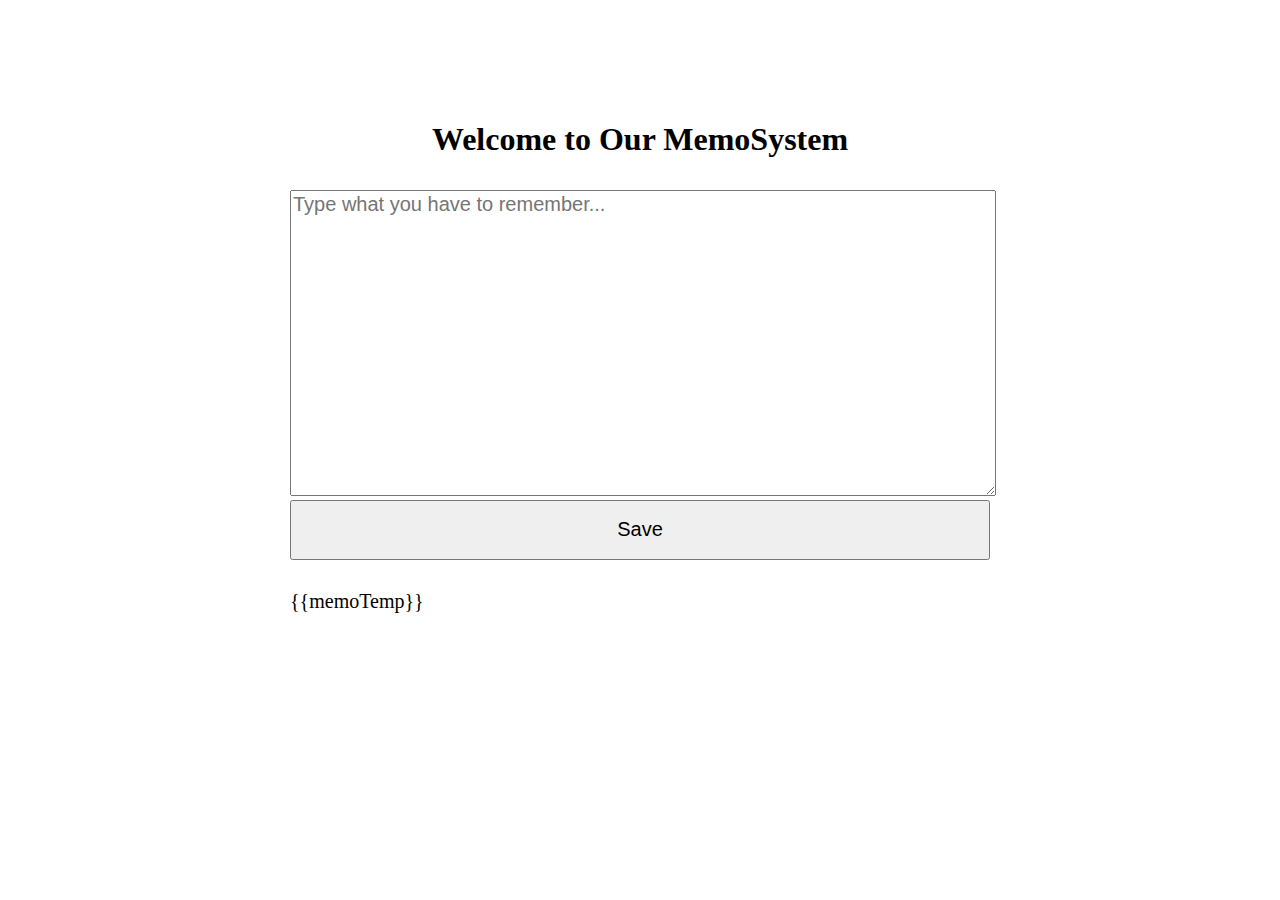
<file: MemoMemo/flask/templates/index.html>
<!DOCTYPE html>
<html>
	<head>
		<title>N0Named MemoSystem</title>
		<style>
			body, html {
				width: 100%; height: 100%;
				margin: 0; padding: 0;
			}
			.container {
				position: absolute; top: 50%; left: 50%;
				transform: translate(-50%, -50%);
				text-align: center;
				width: 700px; height: 700px;
				
			}

			textarea {
				width: 100%; height: 300px;
				font-family: Sans-serif;
				font-size: 20px;
				margin-top: 10px;
			}

			.submit {
				font-family: Sans-serif;
				font-size: 20px; 
				width: 100%; height: 60px;
				text-align: center;
			}

			.memo {
				margin-top: 30px;
				width: 100%;
				font-size: 20px;
				text-align: left;
			}

		</style>
	</head>
	<body>
		<div class="container">
			<h1>Welcome to Our MemoSystem</h1>
			<form method="GET" action="/page">
				<textarea name="memo" placeholder="Type what you have to remember..."></textarea>
				<input class="submit" type="submit" value="Save">
			</form>
			<div class="memo">
				{{memoTemp}}
			</div>
		</div>
	</body>
</html>
</file>
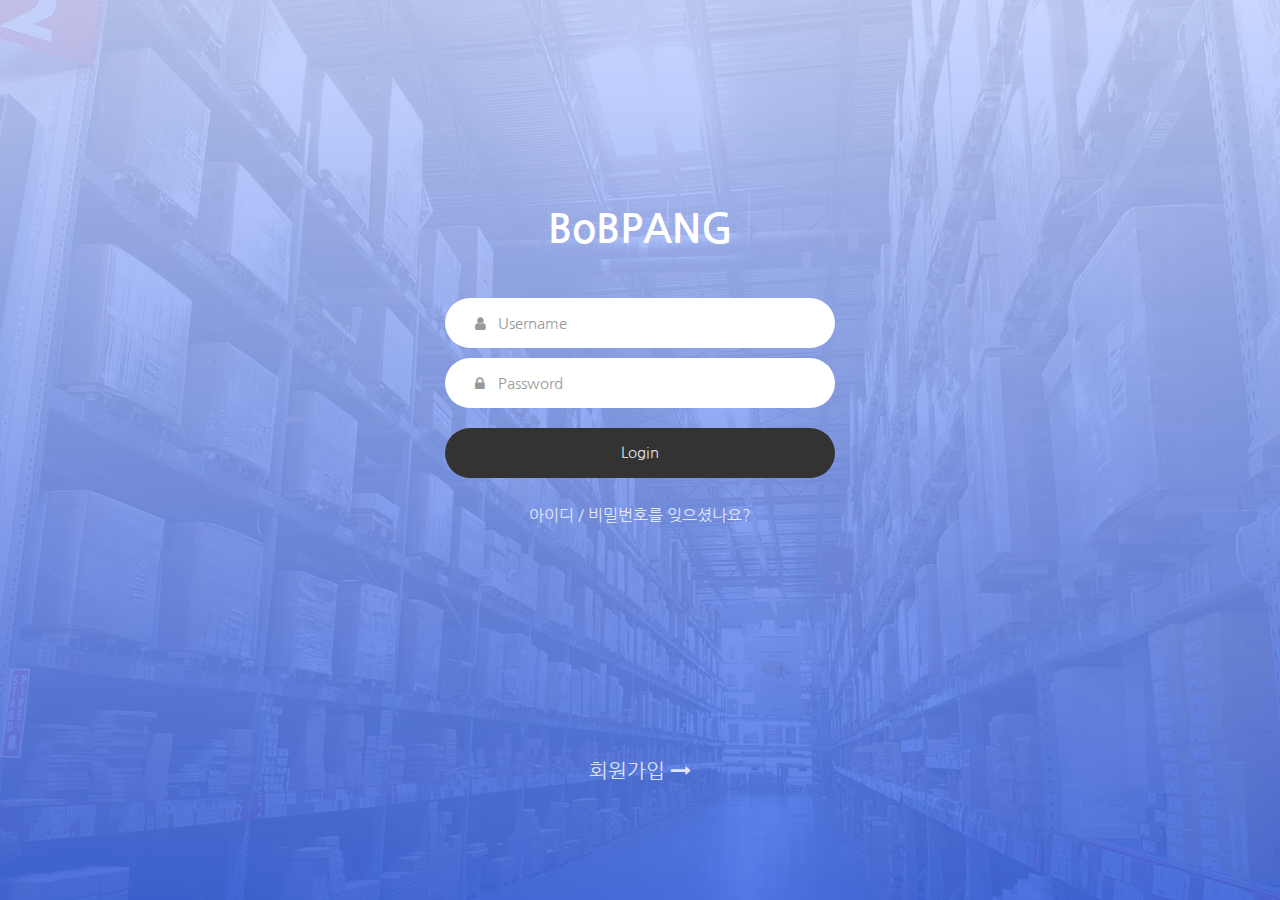
<file: BoBPANG_Shop/html/login.html>
<!DOCTYPE html>
<html lang="en">
<head>
	<title>Login</title>
	<meta charset="UTF-8">
	<meta name="viewport" content="width=device-width, initial-scale=1">
<!--===============================================================================================-->	
	<link rel="icon" type="image/png" href="images/icons/favicon.ico"/>
<!--===============================================================================================-->
	<link rel="stylesheet" type="text/css" href="vendor/bootstrap/css/bootstrap.min.css">
<!--===============================================================================================-->
	<link rel="stylesheet" type="text/css" href="fonts/font-awesome-4.7.0/css/font-awesome.min.css">
<!--===============================================================================================-->
	<link rel="stylesheet" type="text/css" href="fonts/Linearicons-Free-v1.0.0/icon-font.min.css">
<!--===============================================================================================-->
	<link rel="stylesheet" type="text/css" href="vendor/animate/animate.css">
<!--===============================================================================================-->	
	<link rel="stylesheet" type="text/css" href="vendor/css-hamburgers/hamburgers.min.css">
<!--===============================================================================================-->
	<link rel="stylesheet" type="text/css" href="vendor/select2/select2.min.css">
<!--===============================================================================================-->
	<link rel="stylesheet" type="text/css" href="css/util.css">
	<link rel="stylesheet" type="text/css" href="css/main.css">
<!--===============================================================================================-->
	<link href="https://fonts.googleapis.com/css2?family=Nanum+Gothic&display=swap" rel="stylesheet">
	<style>
		#bodybody {
            font-family: 'Nanum Gothic', sans-serif !important;
        }
		#txtt {
			color: white;
			opacity: 0.8;
			margin-bottom: 50px!important;
		}
		#goRegister {
			font-size: 20px;
			color: white;
			opacity: 0.8;
		}
		#titleT {
			font-size: 40px;
			font-weight: bolder;
		}
	</style>
</head>
<body id="bodybody">
	<div class="limiter">
		<div class="container-login100" style="background-image: url('images/img-01.jpg');">
			<div class="wrap-login100 p-t-190 p-b-30">
				<form class="login100-form validate-form" method="POST" action="./login.php">
					<span class="login100-form-title p-t-20 p-b-45" id="titleT">
						BoBPANG
					</span>

					<div class="wrap-input100 validate-input m-b-10" data-validate = "Username is required">
						<input class="input100" type="text" name="username" placeholder="Username">
						<span class="focus-input100"></span>
						<span class="symbol-input100">
							<i class="fa fa-user"></i>
						</span>
					</div>

					<div class="wrap-input100 validate-input m-b-10" data-validate = "Password is required">
						<input class="input100" type="password" name="password" placeholder="Password">
						<span class="focus-input100"></span>
						<span class="symbol-input100">
							<i class="fa fa-lock"></i>
						</span>
					</div>

					<div class="container-login100-form-btn p-t-10">
						<button class="login100-form-btn">
							Login
						</button>
					</div>

					<div class="text-center w-full p-t-25 p-b-230">
						<a href="#" class="txt1" id="txtt">
							아이디 / 비밀번호를 잊으셨나요?
						</a>
					</div>

					<div class="text-center w-full">
						<a class="txt1" id="goRegister" href="./register.html">
							회원가입
							<i class="fa fa-long-arrow-right"></i>						
						</a>
					</div>
				</form>
			</div>
		</div>
	</div>
	
	

	
<!--===============================================================================================-->	
	<script src="vendor/jquery/jquery-3.2.1.min.js"></script>
<!--===============================================================================================-->
	<script src="vendor/bootstrap/js/popper.js"></script>
	<script src="vendor/bootstrap/js/bootstrap.min.js"></script>
<!--===============================================================================================-->
	<script src="vendor/select2/select2.min.js"></script>
<!--===============================================================================================-->
	<script src="js/main.js"></script>

</body>
</html>
</file>
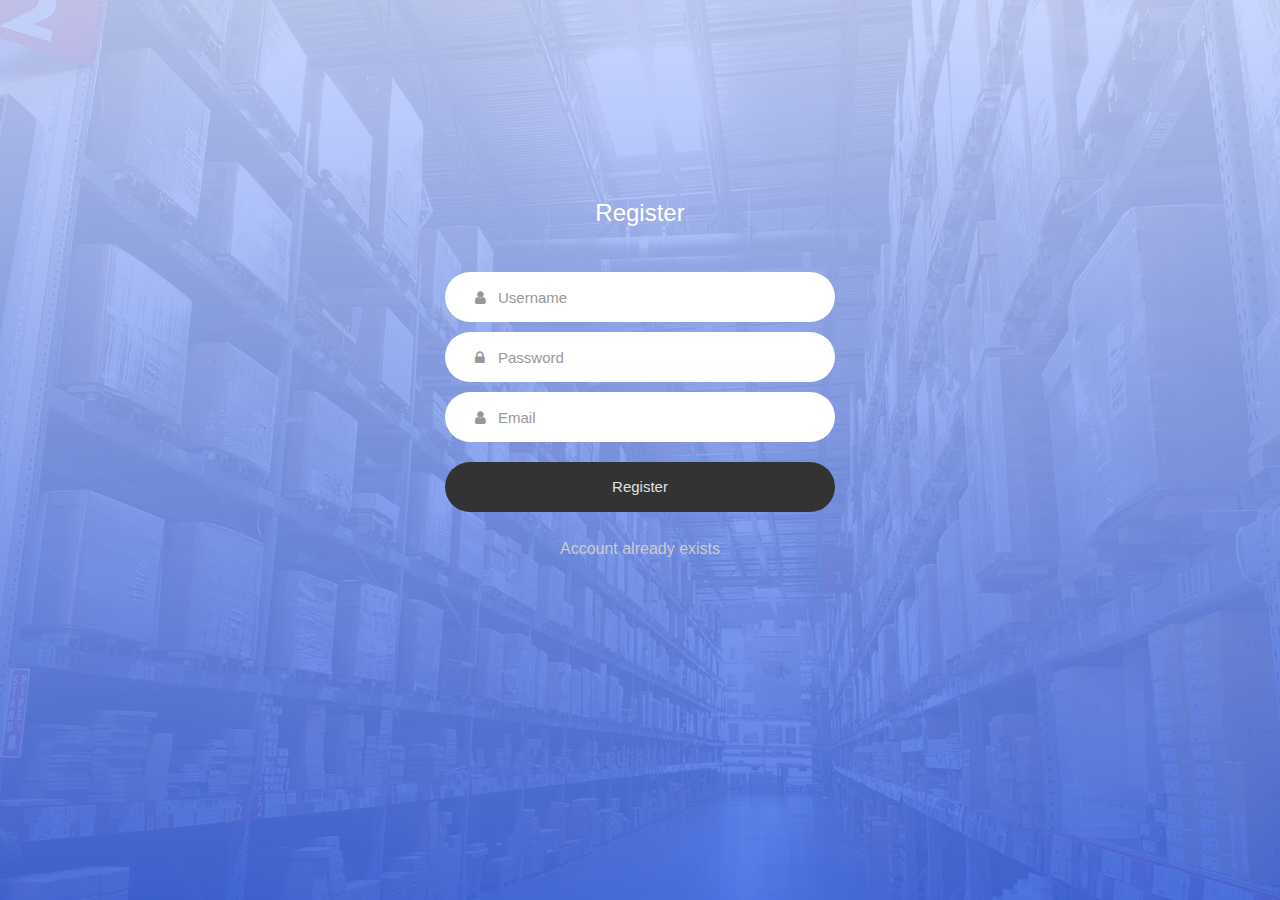
<file: BoBPANG_Shop/html/register.html>
<!DOCTYPE html>
<html lang="en">
<head>
	<title>Login V12</title>
	<meta charset="UTF-8">
	<meta name="viewport" content="width=device-width, initial-scale=1">
<!--===============================================================================================-->	
	<link rel="icon" type="image/png" href="images/icons/favicon.ico"/>
<!--===============================================================================================-->
	<link rel="stylesheet" type="text/css" href="vendor/bootstrap/css/bootstrap.min.css">
<!--===============================================================================================-->
	<link rel="stylesheet" type="text/css" href="fonts/font-awesome-4.7.0/css/font-awesome.min.css">
<!--===============================================================================================-->
	<link rel="stylesheet" type="text/css" href="fonts/Linearicons-Free-v1.0.0/icon-font.min.css">
<!--===============================================================================================-->
	<link rel="stylesheet" type="text/css" href="vendor/animate/animate.css">
<!--===============================================================================================-->	
	<link rel="stylesheet" type="text/css" href="vendor/css-hamburgers/hamburgers.min.css">
<!--===============================================================================================-->
	<link rel="stylesheet" type="text/css" href="vendor/select2/select2.min.css">
<!--===============================================================================================-->
	<link rel="stylesheet" type="text/css" href="css/util.css">
	<link rel="stylesheet" type="text/css" href="css/main.css">
<!--===============================================================================================-->
</head>
<body>
	
	<div class="limiter">
		<div class="container-login100" style="background-image: url('images/img-01.jpg');">
			<div class="wrap-login100 p-t-190 p-b-30">
				<form class="login100-form validate-form" action="./register.php" method="POST" >

					<span class="login100-form-title p-t-20 p-b-45">
						Register
					</span>

					<div class="wrap-input100 validate-input m-b-10" data-validate = "Username is required">
						<input class="input100" type="text" name="username" placeholder="Username">
						<span class="focus-input100"></span>
						<span class="symbol-input100">
							<i class="fa fa-user"></i>
						</span>
					</div>

					<div class="wrap-input100 validate-input m-b-10" data-validate = "Password is required">
						<input class="input100" type="password" name="password" placeholder="Password">
						<span class="focus-input100"></span>
						<span class="symbol-input100">
							<i class="fa fa-lock"></i>
						</span>
					</div>

					<div class="wrap-input100 validate-input m-b-10" data-validate = "Email is required">
						<input class="input100" type="email" name="email" placeholder="Email">
						<span class="focus-input100"></span>
						<span class="symbol-input100">
							<i class="fa fa-user"></i>
						</span>
					</div>

					<div class="container-login100-form-btn p-t-10">
						<button class="login100-form-btn">
							Register
						</button>
					</div>

					<div class="text-center w-full p-t-25 p-b-230">
						<a href="./login.html" class="txt1">
							Account already exists
						</a>
					</div>

					<div class="text-center w-full">
					</div>
				</form>
			</div>
		</div>
	</div>
	
	

	
<!--===============================================================================================-->	
	<script src="vendor/jquery/jquery-3.2.1.min.js"></script>
<!--===============================================================================================-->
	<script src="vendor/bootstrap/js/popper.js"></script>
	<script src="vendor/bootstrap/js/bootstrap.min.js"></script>
<!--===============================================================================================-->
	<script src="vendor/select2/select2.min.js"></script>
<!--===============================================================================================-->
	<script src="js/main.js"></script>

</body>
</html>
</file>
<file: BoBPANG_Shop/html/css/util.css>
/*[ FONT SIZE ]
///////////////////////////////////////////////////////////
*/
.fs-1 {font-size: 1px;}
.fs-2 {font-size: 2px;}
.fs-3 {font-size: 3px;}
.fs-4 {font-size: 4px;}
.fs-5 {font-size: 5px;}
.fs-6 {font-size: 6px;}
.fs-7 {font-size: 7px;}
.fs-8 {font-size: 8px;}
.fs-9 {font-size: 9px;}
.fs-10 {font-size: 10px;}
.fs-11 {font-size: 11px;}
.fs-12 {font-size: 12px;}
.fs-13 {font-size: 13px;}
.fs-14 {font-size: 14px;}
.fs-15 {font-size: 15px;}
.fs-16 {font-size: 16px;}
.fs-17 {font-size: 17px;}
.fs-18 {font-size: 18px;}
.fs-19 {font-size: 19px;}
.fs-20 {font-size: 20px;}
.fs-21 {font-size: 21px;}
.fs-22 {font-size: 22px;}
.fs-23 {font-size: 23px;}
.fs-24 {font-size: 24px;}
.fs-25 {font-size: 25px;}
.fs-26 {font-size: 26px;}
.fs-27 {font-size: 27px;}
.fs-28 {font-size: 28px;}
.fs-29 {font-size: 29px;}
.fs-30 {font-size: 30px;}
.fs-31 {font-size: 31px;}
.fs-32 {font-size: 32px;}
.fs-33 {font-size: 33px;}
.fs-34 {font-size: 34px;}
.fs-35 {font-size: 35px;}
.fs-36 {font-size: 36px;}
.fs-37 {font-size: 37px;}
.fs-38 {font-size: 38px;}
.fs-39 {font-size: 39px;}
.fs-40 {font-size: 40px;}
.fs-41 {font-size: 41px;}
.fs-42 {font-size: 42px;}
.fs-43 {font-size: 43px;}
.fs-44 {font-size: 44px;}
.fs-45 {font-size: 45px;}
.fs-46 {font-size: 46px;}
.fs-47 {font-size: 47px;}
.fs-48 {font-size: 48px;}
.fs-49 {font-size: 49px;}
.fs-50 {font-size: 50px;}
.fs-51 {font-size: 51px;}
.fs-52 {font-size: 52px;}
.fs-53 {font-size: 53px;}
.fs-54 {font-size: 54px;}
.fs-55 {font-size: 55px;}
.fs-56 {font-size: 56px;}
.fs-57 {font-size: 57px;}
.fs-58 {font-size: 58px;}
.fs-59 {font-size: 59px;}
.fs-60 {font-size: 60px;}
.fs-61 {font-size: 61px;}
.fs-62 {font-size: 62px;}
.fs-63 {font-size: 63px;}
.fs-64 {font-size: 64px;}
.fs-65 {font-size: 65px;}
.fs-66 {font-size: 66px;}
.fs-67 {font-size: 67px;}
.fs-68 {font-size: 68px;}
.fs-69 {font-size: 69px;}
.fs-70 {font-size: 70px;}
.fs-71 {font-size: 71px;}
.fs-72 {font-size: 72px;}
.fs-73 {font-size: 73px;}
.fs-74 {font-size: 74px;}
.fs-75 {font-size: 75px;}
.fs-76 {font-size: 76px;}
.fs-77 {font-size: 77px;}
.fs-78 {font-size: 78px;}
.fs-79 {font-size: 79px;}
.fs-80 {font-size: 80px;}
.fs-81 {font-size: 81px;}
.fs-82 {font-size: 82px;}
.fs-83 {font-size: 83px;}
.fs-84 {font-size: 84px;}
.fs-85 {font-size: 85px;}
.fs-86 {font-size: 86px;}
.fs-87 {font-size: 87px;}
.fs-88 {font-size: 88px;}
.fs-89 {font-size: 89px;}
.fs-90 {font-size: 90px;}
.fs-91 {font-size: 91px;}
.fs-92 {font-size: 92px;}
.fs-93 {font-size: 93px;}
.fs-94 {font-size: 94px;}
.fs-95 {font-size: 95px;}
.fs-96 {font-size: 96px;}
.fs-97 {font-size: 97px;}
.fs-98 {font-size: 98px;}
.fs-99 {font-size: 99px;}
.fs-100 {font-size: 100px;}
.fs-101 {font-size: 101px;}
.fs-102 {font-size: 102px;}
.fs-103 {font-size: 103px;}
.fs-104 {font-size: 104px;}
.fs-105 {font-size: 105px;}
.fs-106 {font-size: 106px;}
.fs-107 {font-size: 107px;}
.fs-108 {font-size: 108px;}
.fs-109 {font-size: 109px;}
.fs-110 {font-size: 110px;}
.fs-111 {font-size: 111px;}
.fs-112 {font-size: 112px;}
.fs-113 {font-size: 113px;}
.fs-114 {font-size: 114px;}
.fs-115 {font-size: 115px;}
.fs-116 {font-size: 116px;}
.fs-117 {font-size: 117px;}
.fs-118 {font-size: 118px;}
.fs-119 {font-size: 119px;}
.fs-120 {font-size: 120px;}
.fs-121 {font-size: 121px;}
.fs-122 {font-size: 122px;}
.fs-123 {font-size: 123px;}
.fs-124 {font-size: 124px;}
.fs-125 {font-size: 125px;}
.fs-126 {font-size: 126px;}
.fs-127 {font-size: 127px;}
.fs-128 {font-size: 128px;}
.fs-129 {font-size: 129px;}
.fs-130 {font-size: 130px;}
.fs-131 {font-size: 131px;}
.fs-132 {font-size: 132px;}
.fs-133 {font-size: 133px;}
.fs-134 {font-size: 134px;}
.fs-135 {font-size: 135px;}
.fs-136 {font-size: 136px;}
.fs-137 {font-size: 137px;}
.fs-138 {font-size: 138px;}
.fs-139 {font-size: 139px;}
.fs-140 {font-size: 140px;}
.fs-141 {font-size: 141px;}
.fs-142 {font-size: 142px;}
.fs-143 {font-size: 143px;}
.fs-144 {font-size: 144px;}
.fs-145 {font-size: 145px;}
.fs-146 {font-size: 146px;}
.fs-147 {font-size: 147px;}
.fs-148 {font-size: 148px;}
.fs-149 {font-size: 149px;}
.fs-150 {font-size: 150px;}
.fs-151 {font-size: 151px;}
.fs-152 {font-size: 152px;}
.fs-153 {font-size: 153px;}
.fs-154 {font-size: 154px;}
.fs-155 {font-size: 155px;}
.fs-156 {font-size: 156px;}
.fs-157 {font-size: 157px;}
.fs-158 {font-size: 158px;}
.fs-159 {font-size: 159px;}
.fs-160 {font-size: 160px;}
.fs-161 {font-size: 161px;}
.fs-162 {font-size: 162px;}
.fs-163 {font-size: 163px;}
.fs-164 {font-size: 164px;}
.fs-165 {font-size: 165px;}
.fs-166 {font-size: 166px;}
.fs-167 {font-size: 167px;}
.fs-168 {font-size: 168px;}
.fs-169 {font-size: 169px;}
.fs-170 {font-size: 170px;}
.fs-171 {font-size: 171px;}
.fs-172 {font-size: 172px;}
.fs-173 {font-size: 173px;}
.fs-174 {font-size: 174px;}
.fs-175 {font-size: 175px;}
.fs-176 {font-size: 176px;}
.fs-177 {font-size: 177px;}
.fs-178 {font-size: 178px;}
.fs-179 {font-size: 179px;}
.fs-180 {font-size: 180px;}
.fs-181 {font-size: 181px;}
.fs-182 {font-size: 182px;}
.fs-183 {font-size: 183px;}
.fs-184 {font-size: 184px;}
.fs-185 {font-size: 185px;}
.fs-186 {font-size: 186px;}
.fs-187 {font-size: 187px;}
.fs-188 {font-size: 188px;}
.fs-189 {font-size: 189px;}
.fs-190 {font-size: 190px;}
.fs-191 {font-size: 191px;}
.fs-192 {font-size: 192px;}
.fs-193 {font-size: 193px;}
.fs-194 {font-size: 194px;}
.fs-195 {font-size: 195px;}
.fs-196 {font-size: 196px;}
.fs-197 {font-size: 197px;}
.fs-198 {font-size: 198px;}
.fs-199 {font-size: 199px;}
.fs-200 {font-size: 200px;}

/*[ PADDING ]
///////////////////////////////////////////////////////////
*/
.p-t-0 {padding-top: 0px;}
.p-t-1 {padding-top: 1px;}
.p-t-2 {padding-top: 2px;}
.p-t-3 {padding-top: 3px;}
.p-t-4 {padding-top: 4px;}
.p-t-5 {padding-top: 5px;}
.p-t-6 {padding-top: 6px;}
.p-t-7 {padding-top: 7px;}
.p-t-8 {padding-top: 8px;}
.p-t-9 {padding-top: 9px;}
.p-t-10 {padding-top: 10px;}
.p-t-11 {padding-top: 11px;}
.p-t-12 {padding-top: 12px;}
.p-t-13 {padding-top: 13px;}
.p-t-14 {padding-top: 14px;}
.p-t-15 {padding-top: 15px;}
.p-t-16 {padding-top: 16px;}
.p-t-17 {padding-top: 17px;}
.p-t-18 {padding-top: 18px;}
.p-t-19 {padding-top: 19px;}
.p-t-20 {padding-top: 20px;}
.p-t-21 {padding-top: 21px;}
.p-t-22 {padding-top: 22px;}
.p-t-23 {padding-top: 23px;}
.p-t-24 {padding-top: 24px;}
.p-t-25 {padding-top: 25px;}
.p-t-26 {padding-top: 26px;}
.p-t-27 {padding-top: 27px;}
.p-t-28 {padding-top: 28px;}
.p-t-29 {padding-top: 29px;}
.p-t-30 {padding-top: 30px;}
.p-t-31 {padding-top: 31px;}
.p-t-32 {padding-top: 32px;}
.p-t-33 {padding-top: 33px;}
.p-t-34 {padding-top: 34px;}
.p-t-35 {padding-top: 35px;}
.p-t-36 {padding-top: 36px;}
.p-t-37 {padding-top: 37px;}
.p-t-38 {padding-top: 38px;}
.p-t-39 {padding-top: 39px;}
.p-t-40 {padding-top: 40px;}
.p-t-41 {padding-top: 41px;}
.p-t-42 {padding-top: 42px;}
.p-t-43 {padding-top: 43px;}
.p-t-44 {padding-top: 44px;}
.p-t-45 {padding-top: 45px;}
.p-t-46 {padding-top: 46px;}
.p-t-47 {padding-top: 47px;}
.p-t-48 {padding-top: 48px;}
.p-t-49 {padding-top: 49px;}
.p-t-50 {padding-top: 50px;}
.p-t-51 {padding-top: 51px;}
.p-t-52 {padding-top: 52px;}
.p-t-53 {padding-top: 53px;}
.p-t-54 {padding-top: 54px;}
.p-t-55 {padding-top: 55px;}
.p-t-56 {padding-top: 56px;}
.p-t-57 {padding-top: 57px;}
.p-t-58 {padding-top: 58px;}
.p-t-59 {padding-top: 59px;}
.p-t-60 {padding-top: 60px;}
.p-t-61 {padding-top: 61px;}
.p-t-62 {padding-top: 62px;}
.p-t-63 {padding-top: 63px;}
.p-t-64 {padding-top: 64px;}
.p-t-65 {padding-top: 65px;}
.p-t-66 {padding-top: 66px;}
.p-t-67 {padding-top: 67px;}
.p-t-68 {padding-top: 68px;}
.p-t-69 {padding-top: 69px;}
.p-t-70 {padding-top: 70px;}
.p-t-71 {padding-top: 71px;}
.p-t-72 {padding-top: 72px;}
.p-t-73 {padding-top: 73px;}
.p-t-74 {padding-top: 74px;}
.p-t-75 {padding-top: 75px;}
.p-t-76 {padding-top: 76px;}
.p-t-77 {padding-top: 77px;}
.p-t-78 {padding-top: 78px;}
.p-t-79 {padding-top: 79px;}
.p-t-80 {padding-top: 80px;}
.p-t-81 {padding-top: 81px;}
.p-t-82 {padding-top: 82px;}
.p-t-83 {padding-top: 83px;}
.p-t-84 {padding-top: 84px;}
.p-t-85 {padding-top: 85px;}
.p-t-86 {padding-top: 86px;}
.p-t-87 {padding-top: 87px;}
.p-t-88 {padding-top: 88px;}
.p-t-89 {padding-top: 89px;}
.p-t-90 {padding-top: 90px;}
.p-t-91 {padding-top: 91px;}
.p-t-92 {padding-top: 92px;}
.p-t-93 {padding-top: 93px;}
.p-t-94 {padding-top: 94px;}
.p-t-95 {padding-top: 95px;}
.p-t-96 {padding-top: 96px;}
.p-t-97 {padding-top: 97px;}
.p-t-98 {padding-top: 98px;}
.p-t-99 {padding-top: 99px;}
.p-t-100 {padding-top: 100px;}
.p-t-101 {padding-top: 101px;}
.p-t-102 {padding-top: 102px;}
.p-t-103 {padding-top: 103px;}
.p-t-104 {padding-top: 104px;}
.p-t-105 {padding-top: 105px;}
.p-t-106 {padding-top: 106px;}
.p-t-107 {padding-top: 107px;}
.p-t-108 {padding-top: 108px;}
.p-t-109 {padding-top: 109px;}
.p-t-110 {padding-top: 110px;}
.p-t-111 {padding-top: 111px;}
.p-t-112 {padding-top: 112px;}
.p-t-113 {padding-top: 113px;}
.p-t-114 {padding-top: 114px;}
.p-t-115 {padding-top: 115px;}
.p-t-116 {padding-top: 116px;}
.p-t-117 {padding-top: 117px;}
.p-t-118 {padding-top: 118px;}
.p-t-119 {padding-top: 119px;}
.p-t-120 {padding-top: 120px;}
.p-t-121 {padding-top: 121px;}
.p-t-122 {padding-top: 122px;}
.p-t-123 {padding-top: 123px;}
.p-t-124 {padding-top: 124px;}
.p-t-125 {padding-top: 125px;}
.p-t-126 {padding-top: 126px;}
.p-t-127 {padding-top: 127px;}
.p-t-128 {padding-top: 128px;}
.p-t-129 {padding-top: 129px;}
.p-t-130 {padding-top: 130px;}
.p-t-131 {padding-top: 131px;}
.p-t-132 {padding-top: 132px;}
.p-t-133 {padding-top: 133px;}
.p-t-134 {padding-top: 134px;}
.p-t-135 {padding-top: 135px;}
.p-t-136 {padding-top: 136px;}
.p-t-137 {padding-top: 137px;}
.p-t-138 {padding-top: 138px;}
.p-t-139 {padding-top: 139px;}
.p-t-140 {padding-top: 140px;}
.p-t-141 {padding-top: 141px;}
.p-t-142 {padding-top: 142px;}
.p-t-143 {padding-top: 143px;}
.p-t-144 {padding-top: 144px;}
.p-t-145 {padding-top: 145px;}
.p-t-146 {padding-top: 146px;}
.p-t-147 {padding-top: 147px;}
.p-t-148 {padding-top: 148px;}
.p-t-149 {padding-top: 149px;}
.p-t-150 {padding-top: 150px;}
.p-t-151 {padding-top: 151px;}
.p-t-152 {padding-top: 152px;}
.p-t-153 {padding-top: 153px;}
.p-t-154 {padding-top: 154px;}
.p-t-155 {padding-top: 155px;}
.p-t-156 {padding-top: 156px;}
.p-t-157 {padding-top: 157px;}
.p-t-158 {padding-top: 158px;}
.p-t-159 {padding-top: 159px;}
.p-t-160 {padding-top: 160px;}
.p-t-161 {padding-top: 161px;}
.p-t-162 {padding-top: 162px;}
.p-t-163 {padding-top: 163px;}
.p-t-164 {padding-top: 164px;}
.p-t-165 {padding-top: 165px;}
.p-t-166 {padding-top: 166px;}
.p-t-167 {padding-top: 167px;}
.p-t-168 {padding-top: 168px;}
.p-t-169 {padding-top: 169px;}
.p-t-170 {padding-top: 170px;}
.p-t-171 {padding-top: 171px;}
.p-t-172 {padding-top: 172px;}
.p-t-173 {padding-top: 173px;}
.p-t-174 {padding-top: 174px;}
.p-t-175 {padding-top: 175px;}
.p-t-176 {padding-top: 176px;}
.p-t-177 {padding-top: 177px;}
.p-t-178 {padding-top: 178px;}
.p-t-179 {padding-top: 179px;}
.p-t-180 {padding-top: 180px;}
.p-t-181 {padding-top: 181px;}
.p-t-182 {padding-top: 182px;}
.p-t-183 {padding-top: 183px;}
.p-t-184 {padding-top: 184px;}
.p-t-185 {padding-top: 185px;}
.p-t-186 {padding-top: 186px;}
.p-t-187 {padding-top: 187px;}
.p-t-188 {padding-top: 188px;}
.p-t-189 {padding-top: 189px;}
.p-t-190 {padding-top: 100px;}
.p-t-191 {padding-top: 191px;}
.p-t-192 {padding-top: 192px;}
.p-t-193 {padding-top: 193px;}
.p-t-194 {padding-top: 194px;}
.p-t-195 {padding-top: 195px;}
.p-t-196 {padding-top: 196px;}
.p-t-197 {padding-top: 197px;}
.p-t-198 {padding-top: 198px;}
.p-t-199 {padding-top: 199px;}
.p-t-200 {padding-top: 200px;}
.p-t-201 {padding-top: 201px;}
.p-t-202 {padding-top: 202px;}
.p-t-203 {padding-top: 203px;}
.p-t-204 {padding-top: 204px;}
.p-t-205 {padding-top: 205px;}
.p-t-206 {padding-top: 206px;}
.p-t-207 {padding-top: 207px;}
.p-t-208 {padding-top: 208px;}
.p-t-209 {padding-top: 209px;}
.p-t-210 {padding-top: 210px;}
.p-t-211 {padding-top: 211px;}
.p-t-212 {padding-top: 212px;}
.p-t-213 {padding-top: 213px;}
.p-t-214 {padding-top: 214px;}
.p-t-215 {padding-top: 215px;}
.p-t-216 {padding-top: 216px;}
.p-t-217 {padding-top: 217px;}
.p-t-218 {padding-top: 218px;}
.p-t-219 {padding-top: 219px;}
.p-t-220 {padding-top: 220px;}
.p-t-221 {padding-top: 221px;}
.p-t-222 {padding-top: 222px;}
.p-t-223 {padding-top: 223px;}
.p-t-224 {padding-top: 224px;}
.p-t-225 {padding-top: 225px;}
.p-t-226 {padding-top: 226px;}
.p-t-227 {padding-top: 227px;}
.p-t-228 {padding-top: 228px;}
.p-t-229 {padding-top: 229px;}
.p-t-230 {padding-top: 230px;}
.p-t-231 {padding-top: 231px;}
.p-t-232 {padding-top: 232px;}
.p-t-233 {padding-top: 233px;}
.p-t-234 {padding-top: 234px;}
.p-t-235 {padding-top: 235px;}
.p-t-236 {padding-top: 236px;}
.p-t-237 {padding-top: 237px;}
.p-t-238 {padding-top: 238px;}
.p-t-239 {padding-top: 239px;}
.p-t-240 {padding-top: 240px;}
.p-t-241 {padding-top: 241px;}
.p-t-242 {padding-top: 242px;}
.p-t-243 {padding-top: 243px;}
.p-t-244 {padding-top: 244px;}
.p-t-245 {padding-top: 245px;}
.p-t-246 {padding-top: 246px;}
.p-t-247 {padding-top: 247px;}
.p-t-248 {padding-top: 248px;}
.p-t-249 {padding-top: 249px;}
.p-t-250 {padding-top: 250px;}
.p-b-0 {padding-bottom: 0px;}
.p-b-1 {padding-bottom: 1px;}
.p-b-2 {padding-bottom: 2px;}
.p-b-3 {padding-bottom: 3px;}
.p-b-4 {padding-bottom: 4px;}
.p-b-5 {padding-bottom: 5px;}
.p-b-6 {padding-bottom: 6px;}
.p-b-7 {padding-bottom: 7px;}
.p-b-8 {padding-bottom: 8px;}
.p-b-9 {padding-bottom: 9px;}
.p-b-10 {padding-bottom: 10px;}
.p-b-11 {padding-bottom: 11px;}
.p-b-12 {padding-bottom: 12px;}
.p-b-13 {padding-bottom: 13px;}
.p-b-14 {padding-bottom: 14px;}
.p-b-15 {padding-bottom: 15px;}
.p-b-16 {padding-bottom: 16px;}
.p-b-17 {padding-bottom: 17px;}
.p-b-18 {padding-bottom: 18px;}
.p-b-19 {padding-bottom: 19px;}
.p-b-20 {padding-bottom: 20px;}
.p-b-21 {padding-bottom: 21px;}
.p-b-22 {padding-bottom: 22px;}
.p-b-23 {padding-bottom: 23px;}
.p-b-24 {padding-bottom: 24px;}
.p-b-25 {padding-bottom: 25px;}
.p-b-26 {padding-bottom: 26px;}
.p-b-27 {padding-bottom: 27px;}
.p-b-28 {padding-bottom: 28px;}
.p-b-29 {padding-bottom: 29px;}
.p-b-30 {padding-bottom: 30px;}
.p-b-31 {padding-bottom: 31px;}
.p-b-32 {padding-bottom: 32px;}
.p-b-33 {padding-bottom: 33px;}
.p-b-34 {padding-bottom: 34px;}
.p-b-35 {padding-bottom: 35px;}
.p-b-36 {padding-bottom: 36px;}
.p-b-37 {padding-bottom: 37px;}
.p-b-38 {padding-bottom: 38px;}
.p-b-39 {padding-bottom: 39px;}
.p-b-40 {padding-bottom: 40px;}
.p-b-41 {padding-bottom: 41px;}
.p-b-42 {padding-bottom: 42px;}
.p-b-43 {padding-bottom: 43px;}
.p-b-44 {padding-bottom: 44px;}
.p-b-45 {padding-bottom: 45px;}
.p-b-46 {padding-bottom: 46px;}
.p-b-47 {padding-bottom: 47px;}
.p-b-48 {padding-bottom: 48px;}
.p-b-49 {padding-bottom: 49px;}
.p-b-50 {padding-bottom: 50px;}
.p-b-51 {padding-bottom: 51px;}
.p-b-52 {padding-bottom: 52px;}
.p-b-53 {padding-bottom: 53px;}
.p-b-54 {padding-bottom: 54px;}
.p-b-55 {padding-bottom: 55px;}
.p-b-56 {padding-bottom: 56px;}
.p-b-57 {padding-bottom: 57px;}
.p-b-58 {padding-bottom: 58px;}
.p-b-59 {padding-bottom: 59px;}
.p-b-60 {padding-bottom: 60px;}
.p-b-61 {padding-bottom: 61px;}
.p-b-62 {padding-bottom: 62px;}
.p-b-63 {padding-bottom: 63px;}
.p-b-64 {padding-bottom: 64px;}
.p-b-65 {padding-bottom: 65px;}
.p-b-66 {padding-bottom: 66px;}
.p-b-67 {padding-bottom: 67px;}
.p-b-68 {padding-bottom: 68px;}
.p-b-69 {padding-bottom: 69px;}
.p-b-70 {padding-bottom: 70px;}
.p-b-71 {padding-bottom: 71px;}
.p-b-72 {padding-bottom: 72px;}
.p-b-73 {padding-bottom: 73px;}
.p-b-74 {padding-bottom: 74px;}
.p-b-75 {padding-bottom: 75px;}
.p-b-76 {padding-bottom: 76px;}
.p-b-77 {padding-bottom: 77px;}
.p-b-78 {padding-bottom: 78px;}
.p-b-79 {padding-bottom: 79px;}
.p-b-80 {padding-bottom: 80px;}
.p-b-81 {padding-bottom: 81px;}
.p-b-82 {padding-bottom: 82px;}
.p-b-83 {padding-bottom: 83px;}
.p-b-84 {padding-bottom: 84px;}
.p-b-85 {padding-bottom: 85px;}
.p-b-86 {padding-bottom: 86px;}
.p-b-87 {padding-bottom: 87px;}
.p-b-88 {padding-bottom: 88px;}
.p-b-89 {padding-bottom: 89px;}
.p-b-90 {padding-bottom: 90px;}
.p-b-91 {padding-bottom: 91px;}
.p-b-92 {padding-bottom: 92px;}
.p-b-93 {padding-bottom: 93px;}
.p-b-94 {padding-bottom: 94px;}
.p-b-95 {padding-bottom: 95px;}
.p-b-96 {padding-bottom: 96px;}
.p-b-97 {padding-bottom: 97px;}
.p-b-98 {padding-bottom: 98px;}
.p-b-99 {padding-bottom: 99px;}
.p-b-100 {padding-bottom: 100px;}
.p-b-101 {padding-bottom: 101px;}
.p-b-102 {padding-bottom: 102px;}
.p-b-103 {padding-bottom: 103px;}
.p-b-104 {padding-bottom: 104px;}
.p-b-105 {padding-bottom: 105px;}
.p-b-106 {padding-bottom: 106px;}
.p-b-107 {padding-bottom: 107px;}
.p-b-108 {padding-bottom: 108px;}
.p-b-109 {padding-bottom: 109px;}
.p-b-110 {padding-bottom: 110px;}
.p-b-111 {padding-bottom: 111px;}
.p-b-112 {padding-bottom: 112px;}
.p-b-113 {padding-bottom: 113px;}
.p-b-114 {padding-bottom: 114px;}
.p-b-115 {padding-bottom: 115px;}
.p-b-116 {padding-bottom: 116px;}
.p-b-117 {padding-bottom: 117px;}
.p-b-118 {padding-bottom: 118px;}
.p-b-119 {padding-bottom: 119px;}
.p-b-120 {padding-bottom: 120px;}
.p-b-121 {padding-bottom: 121px;}
.p-b-122 {padding-bottom: 122px;}
.p-b-123 {padding-bottom: 123px;}
.p-b-124 {padding-bottom: 124px;}
.p-b-125 {padding-bottom: 125px;}
.p-b-126 {padding-bottom: 126px;}
.p-b-127 {padding-bottom: 127px;}
.p-b-128 {padding-bottom: 128px;}
.p-b-129 {padding-bottom: 129px;}
.p-b-130 {padding-bottom: 130px;}
.p-b-131 {padding-bottom: 131px;}
.p-b-132 {padding-bottom: 132px;}
.p-b-133 {padding-bottom: 133px;}
.p-b-134 {padding-bottom: 134px;}
.p-b-135 {padding-bottom: 135px;}
.p-b-136 {padding-bottom: 136px;}
.p-b-137 {padding-bottom: 137px;}
.p-b-138 {padding-bottom: 138px;}
.p-b-139 {padding-bottom: 139px;}
.p-b-140 {padding-bottom: 140px;}
.p-b-141 {padding-bottom: 141px;}
.p-b-142 {padding-bottom: 142px;}
.p-b-143 {padding-bottom: 143px;}
.p-b-144 {padding-bottom: 144px;}
.p-b-145 {padding-bottom: 145px;}
.p-b-146 {padding-bottom: 146px;}
.p-b-147 {padding-bottom: 147px;}
.p-b-148 {padding-bottom: 148px;}
.p-b-149 {padding-bottom: 149px;}
.p-b-150 {padding-bottom: 150px;}
.p-b-151 {padding-bottom: 151px;}
.p-b-152 {padding-bottom: 152px;}
.p-b-153 {padding-bottom: 153px;}
.p-b-154 {padding-bottom: 154px;}
.p-b-155 {padding-bottom: 155px;}
.p-b-156 {padding-bottom: 156px;}
.p-b-157 {padding-bottom: 157px;}
.p-b-158 {padding-bottom: 158px;}
.p-b-159 {padding-bottom: 159px;}
.p-b-160 {padding-bottom: 160px;}
.p-b-161 {padding-bottom: 161px;}
.p-b-162 {padding-bottom: 162px;}
.p-b-163 {padding-bottom: 163px;}
.p-b-164 {padding-bottom: 164px;}
.p-b-165 {padding-bottom: 165px;}
.p-b-166 {padding-bottom: 166px;}
.p-b-167 {padding-bottom: 167px;}
.p-b-168 {padding-bottom: 168px;}
.p-b-169 {padding-bottom: 169px;}
.p-b-170 {padding-bottom: 170px;}
.p-b-171 {padding-bottom: 171px;}
.p-b-172 {padding-bottom: 172px;}
.p-b-173 {padding-bottom: 173px;}
.p-b-174 {padding-bottom: 174px;}
.p-b-175 {padding-bottom: 175px;}
.p-b-176 {padding-bottom: 176px;}
.p-b-177 {padding-bottom: 177px;}
.p-b-178 {padding-bottom: 178px;}
.p-b-179 {padding-bottom: 179px;}
.p-b-180 {padding-bottom: 180px;}
.p-b-181 {padding-bottom: 181px;}
.p-b-182 {padding-bottom: 182px;}
.p-b-183 {padding-bottom: 183px;}
.p-b-184 {padding-bottom: 184px;}
.p-b-185 {padding-bottom: 185px;}
.p-b-186 {padding-bottom: 186px;}
.p-b-187 {padding-bottom: 187px;}
.p-b-188 {padding-bottom: 188px;}
.p-b-189 {padding-bottom: 189px;}
.p-b-190 {padding-bottom: 190px;}
.p-b-191 {padding-bottom: 191px;}
.p-b-192 {padding-bottom: 192px;}
.p-b-193 {padding-bottom: 193px;}
.p-b-194 {padding-bottom: 194px;}
.p-b-195 {padding-bottom: 195px;}
.p-b-196 {padding-bottom: 196px;}
.p-b-197 {padding-bottom: 197px;}
.p-b-198 {padding-bottom: 198px;}
.p-b-199 {padding-bottom: 199px;}
.p-b-200 {padding-bottom: 200px;}
.p-b-201 {padding-bottom: 201px;}
.p-b-202 {padding-bottom: 202px;}
.p-b-203 {padding-bottom: 203px;}
.p-b-204 {padding-bottom: 204px;}
.p-b-205 {padding-bottom: 205px;}
.p-b-206 {padding-bottom: 206px;}
.p-b-207 {padding-bottom: 207px;}
.p-b-208 {padding-bottom: 208px;}
.p-b-209 {padding-bottom: 209px;}
.p-b-210 {padding-bottom: 210px;}
.p-b-211 {padding-bottom: 211px;}
.p-b-212 {padding-bottom: 212px;}
.p-b-213 {padding-bottom: 213px;}
.p-b-214 {padding-bottom: 214px;}
.p-b-215 {padding-bottom: 215px;}
.p-b-216 {padding-bottom: 216px;}
.p-b-217 {padding-bottom: 217px;}
.p-b-218 {padding-bottom: 218px;}
.p-b-219 {padding-bottom: 219px;}
.p-b-220 {padding-bottom: 220px;}
.p-b-221 {padding-bottom: 221px;}
.p-b-222 {padding-bottom: 222px;}
.p-b-223 {padding-bottom: 223px;}
.p-b-224 {padding-bottom: 224px;}
.p-b-225 {padding-bottom: 225px;}
.p-b-226 {padding-bottom: 226px;}
.p-b-227 {padding-bottom: 227px;}
.p-b-228 {padding-bottom: 228px;}
.p-b-229 {padding-bottom: 229px;}
.p-b-230 {padding-bottom: 230px;}
.p-b-231 {padding-bottom: 231px;}
.p-b-232 {padding-bottom: 232px;}
.p-b-233 {padding-bottom: 233px;}
.p-b-234 {padding-bottom: 234px;}
.p-b-235 {padding-bottom: 235px;}
.p-b-236 {padding-bottom: 236px;}
.p-b-237 {padding-bottom: 237px;}
.p-b-238 {padding-bottom: 238px;}
.p-b-239 {padding-bottom: 239px;}
.p-b-240 {padding-bottom: 240px;}
.p-b-241 {padding-bottom: 241px;}
.p-b-242 {padding-bottom: 242px;}
.p-b-243 {padding-bottom: 243px;}
.p-b-244 {padding-bottom: 244px;}
.p-b-245 {padding-bottom: 245px;}
.p-b-246 {padding-bottom: 246px;}
.p-b-247 {padding-bottom: 247px;}
.p-b-248 {padding-bottom: 248px;}
.p-b-249 {padding-bottom: 249px;}
.p-b-250 {padding-bottom: 250px;}
.p-l-0 {padding-left: 0px;}
.p-l-1 {padding-left: 1px;}
.p-l-2 {padding-left: 2px;}
.p-l-3 {padding-left: 3px;}
.p-l-4 {padding-left: 4px;}
.p-l-5 {padding-left: 5px;}
.p-l-6 {padding-left: 6px;}
.p-l-7 {padding-left: 7px;}
.p-l-8 {padding-left: 8px;}
.p-l-9 {padding-left: 9px;}
.p-l-10 {padding-left: 10px;}
.p-l-11 {padding-left: 11px;}
.p-l-12 {padding-left: 12px;}
.p-l-13 {padding-left: 13px;}
.p-l-14 {padding-left: 14px;}
.p-l-15 {padding-left: 15px;}
.p-l-16 {padding-left: 16px;}
.p-l-17 {padding-left: 17px;}
.p-l-18 {padding-left: 18px;}
.p-l-19 {padding-left: 19px;}
.p-l-20 {padding-left: 20px;}
.p-l-21 {padding-left: 21px;}
.p-l-22 {padding-left: 22px;}
.p-l-23 {padding-left: 23px;}
.p-l-24 {padding-left: 24px;}
.p-l-25 {padding-left: 25px;}
.p-l-26 {padding-left: 26px;}
.p-l-27 {padding-left: 27px;}
.p-l-28 {padding-left: 28px;}
.p-l-29 {padding-left: 29px;}
.p-l-30 {padding-left: 30px;}
.p-l-31 {padding-left: 31px;}
.p-l-32 {padding-left: 32px;}
.p-l-33 {padding-left: 33px;}
.p-l-34 {padding-left: 34px;}
.p-l-35 {padding-left: 35px;}
.p-l-36 {padding-left: 36px;}
.p-l-37 {padding-left: 37px;}
.p-l-38 {padding-left: 38px;}
.p-l-39 {padding-left: 39px;}
.p-l-40 {padding-left: 40px;}
.p-l-41 {padding-left: 41px;}
.p-l-42 {padding-left: 42px;}
.p-l-43 {padding-left: 43px;}
.p-l-44 {padding-left: 44px;}
.p-l-45 {padding-left: 45px;}
.p-l-46 {padding-left: 46px;}
.p-l-47 {padding-left: 47px;}
.p-l-48 {padding-left: 48px;}
.p-l-49 {padding-left: 49px;}
.p-l-50 {padding-left: 50px;}
.p-l-51 {padding-left: 51px;}
.p-l-52 {padding-left: 52px;}
.p-l-53 {padding-left: 53px;}
.p-l-54 {padding-left: 54px;}
.p-l-55 {padding-left: 55px;}
.p-l-56 {padding-left: 56px;}
.p-l-57 {padding-left: 57px;}
.p-l-58 {padding-left: 58px;}
.p-l-59 {padding-left: 59px;}
.p-l-60 {padding-left: 60px;}
.p-l-61 {padding-left: 61px;}
.p-l-62 {padding-left: 62px;}
.p-l-63 {padding-left: 63px;}
.p-l-64 {padding-left: 64px;}
.p-l-65 {padding-left: 65px;}
.p-l-66 {padding-left: 66px;}
.p-l-67 {padding-left: 67px;}
.p-l-68 {padding-left: 68px;}
.p-l-69 {padding-left: 69px;}
.p-l-70 {padding-left: 70px;}
.p-l-71 {padding-left: 71px;}
.p-l-72 {padding-left: 72px;}
.p-l-73 {padding-left: 73px;}
.p-l-74 {padding-left: 74px;}
.p-l-75 {padding-left: 75px;}
.p-l-76 {padding-left: 76px;}
.p-l-77 {padding-left: 77px;}
.p-l-78 {padding-left: 78px;}
.p-l-79 {padding-left: 79px;}
.p-l-80 {padding-left: 80px;}
.p-l-81 {padding-left: 81px;}
.p-l-82 {padding-left: 82px;}
.p-l-83 {padding-left: 83px;}
.p-l-84 {padding-left: 84px;}
.p-l-85 {padding-left: 85px;}
.p-l-86 {padding-left: 86px;}
.p-l-87 {padding-left: 87px;}
.p-l-88 {padding-left: 88px;}
.p-l-89 {padding-left: 89px;}
.p-l-90 {padding-left: 90px;}
.p-l-91 {padding-left: 91px;}
.p-l-92 {padding-left: 92px;}
.p-l-93 {padding-left: 93px;}
.p-l-94 {padding-left: 94px;}
.p-l-95 {padding-left: 95px;}
.p-l-96 {padding-left: 96px;}
.p-l-97 {padding-left: 97px;}
.p-l-98 {padding-left: 98px;}
.p-l-99 {padding-left: 99px;}
.p-l-100 {padding-left: 100px;}
.p-l-101 {padding-left: 101px;}
.p-l-102 {padding-left: 102px;}
.p-l-103 {padding-left: 103px;}
.p-l-104 {padding-left: 104px;}
.p-l-105 {padding-left: 105px;}
.p-l-106 {padding-left: 106px;}
.p-l-107 {padding-left: 107px;}
.p-l-108 {padding-left: 108px;}
.p-l-109 {padding-left: 109px;}
.p-l-110 {padding-left: 110px;}
.p-l-111 {padding-left: 111px;}
.p-l-112 {padding-left: 112px;}
.p-l-113 {padding-left: 113px;}
.p-l-114 {padding-left: 114px;}
.p-l-115 {padding-left: 115px;}
.p-l-116 {padding-left: 116px;}
.p-l-117 {padding-left: 117px;}
.p-l-118 {padding-left: 118px;}
.p-l-119 {padding-left: 119px;}
.p-l-120 {padding-left: 120px;}
.p-l-121 {padding-left: 121px;}
.p-l-122 {padding-left: 122px;}
.p-l-123 {padding-left: 123px;}
.p-l-124 {padding-left: 124px;}
.p-l-125 {padding-left: 125px;}
.p-l-126 {padding-left: 126px;}
.p-l-127 {padding-left: 127px;}
.p-l-128 {padding-left: 128px;}
.p-l-129 {padding-left: 129px;}
.p-l-130 {padding-left: 130px;}
.p-l-131 {padding-left: 131px;}
.p-l-132 {padding-left: 132px;}
.p-l-133 {padding-left: 133px;}
.p-l-134 {padding-left: 134px;}
.p-l-135 {padding-left: 135px;}
.p-l-136 {padding-left: 136px;}
.p-l-137 {padding-left: 137px;}
.p-l-138 {padding-left: 138px;}
.p-l-139 {padding-left: 139px;}
.p-l-140 {padding-left: 140px;}
.p-l-141 {padding-left: 141px;}
.p-l-142 {padding-left: 142px;}
.p-l-143 {padding-left: 143px;}
.p-l-144 {padding-left: 144px;}
.p-l-145 {padding-left: 145px;}
.p-l-146 {padding-left: 146px;}
.p-l-147 {padding-left: 147px;}
.p-l-148 {padding-left: 148px;}
.p-l-149 {padding-left: 149px;}
.p-l-150 {padding-left: 150px;}
.p-l-151 {padding-left: 151px;}
.p-l-152 {padding-left: 152px;}
.p-l-153 {padding-left: 153px;}
.p-l-154 {padding-left: 154px;}
.p-l-155 {padding-left: 155px;}
.p-l-156 {padding-left: 156px;}
.p-l-157 {padding-left: 157px;}
.p-l-158 {padding-left: 158px;}
.p-l-159 {padding-left: 159px;}
.p-l-160 {padding-left: 160px;}
.p-l-161 {padding-left: 161px;}
.p-l-162 {padding-left: 162px;}
.p-l-163 {padding-left: 163px;}
.p-l-164 {padding-left: 164px;}
.p-l-165 {padding-left: 165px;}
.p-l-166 {padding-left: 166px;}
.p-l-167 {padding-left: 167px;}
.p-l-168 {padding-left: 168px;}
.p-l-169 {padding-left: 169px;}
.p-l-170 {padding-left: 170px;}
.p-l-171 {padding-left: 171px;}
.p-l-172 {padding-left: 172px;}
.p-l-173 {padding-left: 173px;}
.p-l-174 {padding-left: 174px;}
.p-l-175 {padding-left: 175px;}
.p-l-176 {padding-left: 176px;}
.p-l-177 {padding-left: 177px;}
.p-l-178 {padding-left: 178px;}
.p-l-179 {padding-left: 179px;}
.p-l-180 {padding-left: 180px;}
.p-l-181 {padding-left: 181px;}
.p-l-182 {padding-left: 182px;}
.p-l-183 {padding-left: 183px;}
.p-l-184 {padding-left: 184px;}
.p-l-185 {padding-left: 185px;}
.p-l-186 {padding-left: 186px;}
.p-l-187 {padding-left: 187px;}
.p-l-188 {padding-left: 188px;}
.p-l-189 {padding-left: 189px;}
.p-l-190 {padding-left: 190px;}
.p-l-191 {padding-left: 191px;}
.p-l-192 {padding-left: 192px;}
.p-l-193 {padding-left: 193px;}
.p-l-194 {padding-left: 194px;}
.p-l-195 {padding-left: 195px;}
.p-l-196 {padding-left: 196px;}
.p-l-197 {padding-left: 197px;}
.p-l-198 {padding-left: 198px;}
.p-l-199 {padding-left: 199px;}
.p-l-200 {padding-left: 200px;}
.p-l-201 {padding-left: 201px;}
.p-l-202 {padding-left: 202px;}
.p-l-203 {padding-left: 203px;}
.p-l-204 {padding-left: 204px;}
.p-l-205 {padding-left: 205px;}
.p-l-206 {padding-left: 206px;}
.p-l-207 {padding-left: 207px;}
.p-l-208 {padding-left: 208px;}
.p-l-209 {padding-left: 209px;}
.p-l-210 {padding-left: 210px;}
.p-l-211 {padding-left: 211px;}
.p-l-212 {padding-left: 212px;}
.p-l-213 {padding-left: 213px;}
.p-l-214 {padding-left: 214px;}
.p-l-215 {padding-left: 215px;}
.p-l-216 {padding-left: 216px;}
.p-l-217 {padding-left: 217px;}
.p-l-218 {padding-left: 218px;}
.p-l-219 {padding-left: 219px;}
.p-l-220 {padding-left: 220px;}
.p-l-221 {padding-left: 221px;}
.p-l-222 {padding-left: 222px;}
.p-l-223 {padding-left: 223px;}
.p-l-224 {padding-left: 224px;}
.p-l-225 {padding-left: 225px;}
.p-l-226 {padding-left: 226px;}
.p-l-227 {padding-left: 227px;}
.p-l-228 {padding-left: 228px;}
.p-l-229 {padding-left: 229px;}
.p-l-230 {padding-left: 230px;}
.p-l-231 {padding-left: 231px;}
.p-l-232 {padding-left: 232px;}
.p-l-233 {padding-left: 233px;}
.p-l-234 {padding-left: 234px;}
.p-l-235 {padding-left: 235px;}
.p-l-236 {padding-left: 236px;}
.p-l-237 {padding-left: 237px;}
.p-l-238 {padding-left: 238px;}
.p-l-239 {padding-left: 239px;}
.p-l-240 {padding-left: 240px;}
.p-l-241 {padding-left: 241px;}
.p-l-242 {padding-left: 242px;}
.p-l-243 {padding-left: 243px;}
.p-l-244 {padding-left: 244px;}
.p-l-245 {padding-left: 245px;}
.p-l-246 {padding-left: 246px;}
.p-l-247 {padding-left: 247px;}
.p-l-248 {padding-left: 248px;}
.p-l-249 {padding-left: 249px;}
.p-l-250 {padding-left: 250px;}
.p-r-0 {padding-right: 0px;}
.p-r-1 {padding-right: 1px;}
.p-r-2 {padding-right: 2px;}
.p-r-3 {padding-right: 3px;}
.p-r-4 {padding-right: 4px;}
.p-r-5 {padding-right: 5px;}
.p-r-6 {padding-right: 6px;}
.p-r-7 {padding-right: 7px;}
.p-r-8 {padding-right: 8px;}
.p-r-9 {padding-right: 9px;}
.p-r-10 {padding-right: 10px;}
.p-r-11 {padding-right: 11px;}
.p-r-12 {padding-right: 12px;}
.p-r-13 {padding-right: 13px;}
.p-r-14 {padding-right: 14px;}
.p-r-15 {padding-right: 15px;}
.p-r-16 {padding-right: 16px;}
.p-r-17 {padding-right: 17px;}
.p-r-18 {padding-right: 18px;}
.p-r-19 {padding-right: 19px;}
.p-r-20 {padding-right: 20px;}
.p-r-21 {padding-right: 21px;}
.p-r-22 {padding-right: 22px;}
.p-r-23 {padding-right: 23px;}
.p-r-24 {padding-right: 24px;}
.p-r-25 {padding-right: 25px;}
.p-r-26 {padding-right: 26px;}
.p-r-27 {padding-right: 27px;}
.p-r-28 {padding-right: 28px;}
.p-r-29 {padding-right: 29px;}
.p-r-30 {padding-right: 30px;}
.p-r-31 {padding-right: 31px;}
.p-r-32 {padding-right: 32px;}
.p-r-33 {padding-right: 33px;}
.p-r-34 {padding-right: 34px;}
.p-r-35 {padding-right: 35px;}
.p-r-36 {padding-right: 36px;}
.p-r-37 {padding-right: 37px;}
.p-r-38 {padding-right: 38px;}
.p-r-39 {padding-right: 39px;}
.p-r-40 {padding-right: 40px;}
.p-r-41 {padding-right: 41px;}
.p-r-42 {padding-right: 42px;}
.p-r-43 {padding-right: 43px;}
.p-r-44 {padding-right: 44px;}
.p-r-45 {padding-right: 45px;}
.p-r-46 {padding-right: 46px;}
.p-r-47 {padding-right: 47px;}
.p-r-48 {padding-right: 48px;}
.p-r-49 {padding-right: 49px;}
.p-r-50 {padding-right: 50px;}
.p-r-51 {padding-right: 51px;}
.p-r-52 {padding-right: 52px;}
.p-r-53 {padding-right: 53px;}
.p-r-54 {padding-right: 54px;}
.p-r-55 {padding-right: 55px;}
.p-r-56 {padding-right: 56px;}
.p-r-57 {padding-right: 57px;}
.p-r-58 {padding-right: 58px;}
.p-r-59 {padding-right: 59px;}
.p-r-60 {padding-right: 60px;}
.p-r-61 {padding-right: 61px;}
.p-r-62 {padding-right: 62px;}
.p-r-63 {padding-right: 63px;}
.p-r-64 {padding-right: 64px;}
.p-r-65 {padding-right: 65px;}
.p-r-66 {padding-right: 66px;}
.p-r-67 {padding-right: 67px;}
.p-r-68 {padding-right: 68px;}
.p-r-69 {padding-right: 69px;}
.p-r-70 {padding-right: 70px;}
.p-r-71 {padding-right: 71px;}
.p-r-72 {padding-right: 72px;}
.p-r-73 {padding-right: 73px;}
.p-r-74 {padding-right: 74px;}
.p-r-75 {padding-right: 75px;}
.p-r-76 {padding-right: 76px;}
.p-r-77 {padding-right: 77px;}
.p-r-78 {padding-right: 78px;}
.p-r-79 {padding-right: 79px;}
.p-r-80 {padding-right: 80px;}
.p-r-81 {padding-right: 81px;}
.p-r-82 {padding-right: 82px;}
.p-r-83 {padding-right: 83px;}
.p-r-84 {padding-right: 84px;}
.p-r-85 {padding-right: 85px;}
.p-r-86 {padding-right: 86px;}
.p-r-87 {padding-right: 87px;}
.p-r-88 {padding-right: 88px;}
.p-r-89 {padding-right: 89px;}
.p-r-90 {padding-right: 90px;}
.p-r-91 {padding-right: 91px;}
.p-r-92 {padding-right: 92px;}
.p-r-93 {padding-right: 93px;}
.p-r-94 {padding-right: 94px;}
.p-r-95 {padding-right: 95px;}
.p-r-96 {padding-right: 96px;}
.p-r-97 {padding-right: 97px;}
.p-r-98 {padding-right: 98px;}
.p-r-99 {padding-right: 99px;}
.p-r-100 {padding-right: 100px;}
.p-r-101 {padding-right: 101px;}
.p-r-102 {padding-right: 102px;}
.p-r-103 {padding-right: 103px;}
.p-r-104 {padding-right: 104px;}
.p-r-105 {padding-right: 105px;}
.p-r-106 {padding-right: 106px;}
.p-r-107 {padding-right: 107px;}
.p-r-108 {padding-right: 108px;}
.p-r-109 {padding-right: 109px;}
.p-r-110 {padding-right: 110px;}
.p-r-111 {padding-right: 111px;}
.p-r-112 {padding-right: 112px;}
.p-r-113 {padding-right: 113px;}
.p-r-114 {padding-right: 114px;}
.p-r-115 {padding-right: 115px;}
.p-r-116 {padding-right: 116px;}
.p-r-117 {padding-right: 117px;}
.p-r-118 {padding-right: 118px;}
.p-r-119 {padding-right: 119px;}
.p-r-120 {padding-right: 120px;}
.p-r-121 {padding-right: 121px;}
.p-r-122 {padding-right: 122px;}
.p-r-123 {padding-right: 123px;}
.p-r-124 {padding-right: 124px;}
.p-r-125 {padding-right: 125px;}
.p-r-126 {padding-right: 126px;}
.p-r-127 {padding-right: 127px;}
.p-r-128 {padding-right: 128px;}
.p-r-129 {padding-right: 129px;}
.p-r-130 {padding-right: 130px;}
.p-r-131 {padding-right: 131px;}
.p-r-132 {padding-right: 132px;}
.p-r-133 {padding-right: 133px;}
.p-r-134 {padding-right: 134px;}
.p-r-135 {padding-right: 135px;}
.p-r-136 {padding-right: 136px;}
.p-r-137 {padding-right: 137px;}
.p-r-138 {padding-right: 138px;}
.p-r-139 {padding-right: 139px;}
.p-r-140 {padding-right: 140px;}
.p-r-141 {padding-right: 141px;}
.p-r-142 {padding-right: 142px;}
.p-r-143 {padding-right: 143px;}
.p-r-144 {padding-right: 144px;}
.p-r-145 {padding-right: 145px;}
.p-r-146 {padding-right: 146px;}
.p-r-147 {padding-right: 147px;}
.p-r-148 {padding-right: 148px;}
.p-r-149 {padding-right: 149px;}
.p-r-150 {padding-right: 150px;}
.p-r-151 {padding-right: 151px;}
.p-r-152 {padding-right: 152px;}
.p-r-153 {padding-right: 153px;}
.p-r-154 {padding-right: 154px;}
.p-r-155 {padding-right: 155px;}
.p-r-156 {padding-right: 156px;}
.p-r-157 {padding-right: 157px;}
.p-r-158 {padding-right: 158px;}
.p-r-159 {padding-right: 159px;}
.p-r-160 {padding-right: 160px;}
.p-r-161 {padding-right: 161px;}
.p-r-162 {padding-right: 162px;}
.p-r-163 {padding-right: 163px;}
.p-r-164 {padding-right: 164px;}
.p-r-165 {padding-right: 165px;}
.p-r-166 {padding-right: 166px;}
.p-r-167 {padding-right: 167px;}
.p-r-168 {padding-right: 168px;}
.p-r-169 {padding-right: 169px;}
.p-r-170 {padding-right: 170px;}
.p-r-171 {padding-right: 171px;}
.p-r-172 {padding-right: 172px;}
.p-r-173 {padding-right: 173px;}
.p-r-174 {padding-right: 174px;}
.p-r-175 {padding-right: 175px;}
.p-r-176 {padding-right: 176px;}
.p-r-177 {padding-right: 177px;}
.p-r-178 {padding-right: 178px;}
.p-r-179 {padding-right: 179px;}
.p-r-180 {padding-right: 180px;}
.p-r-181 {padding-right: 181px;}
.p-r-182 {padding-right: 182px;}
.p-r-183 {padding-right: 183px;}
.p-r-184 {padding-right: 184px;}
.p-r-185 {padding-right: 185px;}
.p-r-186 {padding-right: 186px;}
.p-r-187 {padding-right: 187px;}
.p-r-188 {padding-right: 188px;}
.p-r-189 {padding-right: 189px;}
.p-r-190 {padding-right: 190px;}
.p-r-191 {padding-right: 191px;}
.p-r-192 {padding-right: 192px;}
.p-r-193 {padding-right: 193px;}
.p-r-194 {padding-right: 194px;}
.p-r-195 {padding-right: 195px;}
.p-r-196 {padding-right: 196px;}
.p-r-197 {padding-right: 197px;}
.p-r-198 {padding-right: 198px;}
.p-r-199 {padding-right: 199px;}
.p-r-200 {padding-right: 200px;}
.p-r-201 {padding-right: 201px;}
.p-r-202 {padding-right: 202px;}
.p-r-203 {padding-right: 203px;}
.p-r-204 {padding-right: 204px;}
.p-r-205 {padding-right: 205px;}
.p-r-206 {padding-right: 206px;}
.p-r-207 {padding-right: 207px;}
.p-r-208 {padding-right: 208px;}
.p-r-209 {padding-right: 209px;}
.p-r-210 {padding-right: 210px;}
.p-r-211 {padding-right: 211px;}
.p-r-212 {padding-right: 212px;}
.p-r-213 {padding-right: 213px;}
.p-r-214 {padding-right: 214px;}
.p-r-215 {padding-right: 215px;}
.p-r-216 {padding-right: 216px;}
.p-r-217 {padding-right: 217px;}
.p-r-218 {padding-right: 218px;}
.p-r-219 {padding-right: 219px;}
.p-r-220 {padding-right: 220px;}
.p-r-221 {padding-right: 221px;}
.p-r-222 {padding-right: 222px;}
.p-r-223 {padding-right: 223px;}
.p-r-224 {padding-right: 224px;}
.p-r-225 {padding-right: 225px;}
.p-r-226 {padding-right: 226px;}
.p-r-227 {padding-right: 227px;}
.p-r-228 {padding-right: 228px;}
.p-r-229 {padding-right: 229px;}
.p-r-230 {padding-right: 230px;}
.p-r-231 {padding-right: 231px;}
.p-r-232 {padding-right: 232px;}
.p-r-233 {padding-right: 233px;}
.p-r-234 {padding-right: 234px;}
.p-r-235 {padding-right: 235px;}
.p-r-236 {padding-right: 236px;}
.p-r-237 {padding-right: 237px;}
.p-r-238 {padding-right: 238px;}
.p-r-239 {padding-right: 239px;}
.p-r-240 {padding-right: 240px;}
.p-r-241 {padding-right: 241px;}
.p-r-242 {padding-right: 242px;}
.p-r-243 {padding-right: 243px;}
.p-r-244 {padding-right: 244px;}
.p-r-245 {padding-right: 245px;}
.p-r-246 {padding-right: 246px;}
.p-r-247 {padding-right: 247px;}
.p-r-248 {padding-right: 248px;}
.p-r-249 {padding-right: 249px;}
.p-r-250 {padding-right: 250px;}

/*[ MARGIN ]
///////////////////////////////////////////////////////////
*/
.m-t-0 {margin-top: 0px;}
.m-t-1 {margin-top: 1px;}
.m-t-2 {margin-top: 2px;}
.m-t-3 {margin-top: 3px;}
.m-t-4 {margin-top: 4px;}
.m-t-5 {margin-top: 5px;}
.m-t-6 {margin-top: 6px;}
.m-t-7 {margin-top: 7px;}
.m-t-8 {margin-top: 8px;}
.m-t-9 {margin-top: 9px;}
.m-t-10 {margin-top: 10px;}
.m-t-11 {margin-top: 11px;}
.m-t-12 {margin-top: 12px;}
.m-t-13 {margin-top: 13px;}
.m-t-14 {margin-top: 14px;}
.m-t-15 {margin-top: 15px;}
.m-t-16 {margin-top: 16px;}
.m-t-17 {margin-top: 17px;}
.m-t-18 {margin-top: 18px;}
.m-t-19 {margin-top: 19px;}
.m-t-20 {margin-top: 20px;}
.m-t-21 {margin-top: 21px;}
.m-t-22 {margin-top: 22px;}
.m-t-23 {margin-top: 23px;}
.m-t-24 {margin-top: 24px;}
.m-t-25 {margin-top: 25px;}
.m-t-26 {margin-top: 26px;}
.m-t-27 {margin-top: 27px;}
.m-t-28 {margin-top: 28px;}
.m-t-29 {margin-top: 29px;}
.m-t-30 {margin-top: 30px;}
.m-t-31 {margin-top: 31px;}
.m-t-32 {margin-top: 32px;}
.m-t-33 {margin-top: 33px;}
.m-t-34 {margin-top: 34px;}
.m-t-35 {margin-top: 35px;}
.m-t-36 {margin-top: 36px;}
.m-t-37 {margin-top: 37px;}
.m-t-38 {margin-top: 38px;}
.m-t-39 {margin-top: 39px;}
.m-t-40 {margin-top: 40px;}
.m-t-41 {margin-top: 41px;}
.m-t-42 {margin-top: 42px;}
.m-t-43 {margin-top: 43px;}
.m-t-44 {margin-top: 44px;}
.m-t-45 {margin-top: 45px;}
.m-t-46 {margin-top: 46px;}
.m-t-47 {margin-top: 47px;}
.m-t-48 {margin-top: 48px;}
.m-t-49 {margin-top: 49px;}
.m-t-50 {margin-top: 50px;}
.m-t-51 {margin-top: 51px;}
.m-t-52 {margin-top: 52px;}
.m-t-53 {margin-top: 53px;}
.m-t-54 {margin-top: 54px;}
.m-t-55 {margin-top: 55px;}
.m-t-56 {margin-top: 56px;}
.m-t-57 {margin-top: 57px;}
.m-t-58 {margin-top: 58px;}
.m-t-59 {margin-top: 59px;}
.m-t-60 {margin-top: 60px;}
.m-t-61 {margin-top: 61px;}
.m-t-62 {margin-top: 62px;}
.m-t-63 {margin-top: 63px;}
.m-t-64 {margin-top: 64px;}
.m-t-65 {margin-top: 65px;}
.m-t-66 {margin-top: 66px;}
.m-t-67 {margin-top: 67px;}
.m-t-68 {margin-top: 68px;}
.m-t-69 {margin-top: 69px;}
.m-t-70 {margin-top: 70px;}
.m-t-71 {margin-top: 71px;}
.m-t-72 {margin-top: 72px;}
.m-t-73 {margin-top: 73px;}
.m-t-74 {margin-top: 74px;}
.m-t-75 {margin-top: 75px;}
.m-t-76 {margin-top: 76px;}
.m-t-77 {margin-top: 77px;}
.m-t-78 {margin-top: 78px;}
.m-t-79 {margin-top: 79px;}
.m-t-80 {margin-top: 80px;}
.m-t-81 {margin-top: 81px;}
.m-t-82 {margin-top: 82px;}
.m-t-83 {margin-top: 83px;}
.m-t-84 {margin-top: 84px;}
.m-t-85 {margin-top: 85px;}
.m-t-86 {margin-top: 86px;}
.m-t-87 {margin-top: 87px;}
.m-t-88 {margin-top: 88px;}
.m-t-89 {margin-top: 89px;}
.m-t-90 {margin-top: 90px;}
.m-t-91 {margin-top: 91px;}
.m-t-92 {margin-top: 92px;}
.m-t-93 {margin-top: 93px;}
.m-t-94 {margin-top: 94px;}
.m-t-95 {margin-top: 95px;}
.m-t-96 {margin-top: 96px;}
.m-t-97 {margin-top: 97px;}
.m-t-98 {margin-top: 98px;}
.m-t-99 {margin-top: 99px;}
.m-t-100 {margin-top: 100px;}
.m-t-101 {margin-top: 101px;}
.m-t-102 {margin-top: 102px;}
.m-t-103 {margin-top: 103px;}
.m-t-104 {margin-top: 104px;}
.m-t-105 {margin-top: 105px;}
.m-t-106 {margin-top: 106px;}
.m-t-107 {margin-top: 107px;}
.m-t-108 {margin-top: 108px;}
.m-t-109 {margin-top: 109px;}
.m-t-110 {margin-top: 110px;}
.m-t-111 {margin-top: 111px;}
.m-t-112 {margin-top: 112px;}
.m-t-113 {margin-top: 113px;}
.m-t-114 {margin-top: 114px;}
.m-t-115 {margin-top: 115px;}
.m-t-116 {margin-top: 116px;}
.m-t-117 {margin-top: 117px;}
.m-t-118 {margin-top: 118px;}
.m-t-119 {margin-top: 119px;}
.m-t-120 {margin-top: 120px;}
.m-t-121 {margin-top: 121px;}
.m-t-122 {margin-top: 122px;}
.m-t-123 {margin-top: 123px;}
.m-t-124 {margin-top: 124px;}
.m-t-125 {margin-top: 125px;}
.m-t-126 {margin-top: 126px;}
.m-t-127 {margin-top: 127px;}
.m-t-128 {margin-top: 128px;}
.m-t-129 {margin-top: 129px;}
.m-t-130 {margin-top: 130px;}
.m-t-131 {margin-top: 131px;}
.m-t-132 {margin-top: 132px;}
.m-t-133 {margin-top: 133px;}
.m-t-134 {margin-top: 134px;}
.m-t-135 {margin-top: 135px;}
.m-t-136 {margin-top: 136px;}
.m-t-137 {margin-top: 137px;}
.m-t-138 {margin-top: 138px;}
.m-t-139 {margin-top: 139px;}
.m-t-140 {margin-top: 140px;}
.m-t-141 {margin-top: 141px;}
.m-t-142 {margin-top: 142px;}
.m-t-143 {margin-top: 143px;}
.m-t-144 {margin-top: 144px;}
.m-t-145 {margin-top: 145px;}
.m-t-146 {margin-top: 146px;}
.m-t-147 {margin-top: 147px;}
.m-t-148 {margin-top: 148px;}
.m-t-149 {margin-top: 149px;}
.m-t-150 {margin-top: 150px;}
.m-t-151 {margin-top: 151px;}
.m-t-152 {margin-top: 152px;}
.m-t-153 {margin-top: 153px;}
.m-t-154 {margin-top: 154px;}
.m-t-155 {margin-top: 155px;}
.m-t-156 {margin-top: 156px;}
.m-t-157 {margin-top: 157px;}
.m-t-158 {margin-top: 158px;}
.m-t-159 {margin-top: 159px;}
.m-t-160 {margin-top: 160px;}
.m-t-161 {margin-top: 161px;}
.m-t-162 {margin-top: 162px;}
.m-t-163 {margin-top: 163px;}
.m-t-164 {margin-top: 164px;}
.m-t-165 {margin-top: 165px;}
.m-t-166 {margin-top: 166px;}
.m-t-167 {margin-top: 167px;}
.m-t-168 {margin-top: 168px;}
.m-t-169 {margin-top: 169px;}
.m-t-170 {margin-top: 170px;}
.m-t-171 {margin-top: 171px;}
.m-t-172 {margin-top: 172px;}
.m-t-173 {margin-top: 173px;}
.m-t-174 {margin-top: 174px;}
.m-t-175 {margin-top: 175px;}
.m-t-176 {margin-top: 176px;}
.m-t-177 {margin-top: 177px;}
.m-t-178 {margin-top: 178px;}
.m-t-179 {margin-top: 179px;}
.m-t-180 {margin-top: 180px;}
.m-t-181 {margin-top: 181px;}
.m-t-182 {margin-top: 182px;}
.m-t-183 {margin-top: 183px;}
.m-t-184 {margin-top: 184px;}
.m-t-185 {margin-top: 185px;}
.m-t-186 {margin-top: 186px;}
.m-t-187 {margin-top: 187px;}
.m-t-188 {margin-top: 188px;}
.m-t-189 {margin-top: 189px;}
.m-t-190 {margin-top: 190px;}
.m-t-191 {margin-top: 191px;}
.m-t-192 {margin-top: 192px;}
.m-t-193 {margin-top: 193px;}
.m-t-194 {margin-top: 194px;}
.m-t-195 {margin-top: 195px;}
.m-t-196 {margin-top: 196px;}
.m-t-197 {margin-top: 197px;}
.m-t-198 {margin-top: 198px;}
.m-t-199 {margin-top: 199px;}
.m-t-200 {margin-top: 200px;}
.m-t-201 {margin-top: 201px;}
.m-t-202 {margin-top: 202px;}
.m-t-203 {margin-top: 203px;}
.m-t-204 {margin-top: 204px;}
.m-t-205 {margin-top: 205px;}
.m-t-206 {margin-top: 206px;}
.m-t-207 {margin-top: 207px;}
.m-t-208 {margin-top: 208px;}
.m-t-209 {margin-top: 209px;}
.m-t-210 {margin-top: 210px;}
.m-t-211 {margin-top: 211px;}
.m-t-212 {margin-top: 212px;}
.m-t-213 {margin-top: 213px;}
.m-t-214 {margin-top: 214px;}
.m-t-215 {margin-top: 215px;}
.m-t-216 {margin-top: 216px;}
.m-t-217 {margin-top: 217px;}
.m-t-218 {margin-top: 218px;}
.m-t-219 {margin-top: 219px;}
.m-t-220 {margin-top: 220px;}
.m-t-221 {margin-top: 221px;}
.m-t-222 {margin-top: 222px;}
.m-t-223 {margin-top: 223px;}
.m-t-224 {margin-top: 224px;}
.m-t-225 {margin-top: 225px;}
.m-t-226 {margin-top: 226px;}
.m-t-227 {margin-top: 227px;}
.m-t-228 {margin-top: 228px;}
.m-t-229 {margin-top: 229px;}
.m-t-230 {margin-top: 230px;}
.m-t-231 {margin-top: 231px;}
.m-t-232 {margin-top: 232px;}
.m-t-233 {margin-top: 233px;}
.m-t-234 {margin-top: 234px;}
.m-t-235 {margin-top: 235px;}
.m-t-236 {margin-top: 236px;}
.m-t-237 {margin-top: 237px;}
.m-t-238 {margin-top: 238px;}
.m-t-239 {margin-top: 239px;}
.m-t-240 {margin-top: 240px;}
.m-t-241 {margin-top: 241px;}
.m-t-242 {margin-top: 242px;}
.m-t-243 {margin-top: 243px;}
.m-t-244 {margin-top: 244px;}
.m-t-245 {margin-top: 245px;}
.m-t-246 {margin-top: 246px;}
.m-t-247 {margin-top: 247px;}
.m-t-248 {margin-top: 248px;}
.m-t-249 {margin-top: 249px;}
.m-t-250 {margin-top: 250px;}
.m-b-0 {margin-bottom: 0px;}
.m-b-1 {margin-bottom: 1px;}
.m-b-2 {margin-bottom: 2px;}
.m-b-3 {margin-bottom: 3px;}
.m-b-4 {margin-bottom: 4px;}
.m-b-5 {margin-bottom: 5px;}
.m-b-6 {margin-bottom: 6px;}
.m-b-7 {margin-bottom: 7px;}
.m-b-8 {margin-bottom: 8px;}
.m-b-9 {margin-bottom: 9px;}
.m-b-10 {margin-bottom: 10px;}
.m-b-11 {margin-bottom: 11px;}
.m-b-12 {margin-bottom: 12px;}
.m-b-13 {margin-bottom: 13px;}
.m-b-14 {margin-bottom: 14px;}
.m-b-15 {margin-bottom: 15px;}
.m-b-16 {margin-bottom: 16px;}
.m-b-17 {margin-bottom: 17px;}
.m-b-18 {margin-bottom: 18px;}
.m-b-19 {margin-bottom: 19px;}
.m-b-20 {margin-bottom: 20px;}
.m-b-21 {margin-bottom: 21px;}
.m-b-22 {margin-bottom: 22px;}
.m-b-23 {margin-bottom: 23px;}
.m-b-24 {margin-bottom: 24px;}
.m-b-25 {margin-bottom: 25px;}
.m-b-26 {margin-bottom: 26px;}
.m-b-27 {margin-bottom: 27px;}
.m-b-28 {margin-bottom: 28px;}
.m-b-29 {margin-bottom: 29px;}
.m-b-30 {margin-bottom: 30px;}
.m-b-31 {margin-bottom: 31px;}
.m-b-32 {margin-bottom: 32px;}
.m-b-33 {margin-bottom: 33px;}
.m-b-34 {margin-bottom: 34px;}
.m-b-35 {margin-bottom: 35px;}
.m-b-36 {margin-bottom: 36px;}
.m-b-37 {margin-bottom: 37px;}
.m-b-38 {margin-bottom: 38px;}
.m-b-39 {margin-bottom: 39px;}
.m-b-40 {margin-bottom: 40px;}
.m-b-41 {margin-bottom: 41px;}
.m-b-42 {margin-bottom: 42px;}
.m-b-43 {margin-bottom: 43px;}
.m-b-44 {margin-bottom: 44px;}
.m-b-45 {margin-bottom: 45px;}
.m-b-46 {margin-bottom: 46px;}
.m-b-47 {margin-bottom: 47px;}
.m-b-48 {margin-bottom: 48px;}
.m-b-49 {margin-bottom: 49px;}
.m-b-50 {margin-bottom: 50px;}
.m-b-51 {margin-bottom: 51px;}
.m-b-52 {margin-bottom: 52px;}
.m-b-53 {margin-bottom: 53px;}
.m-b-54 {margin-bottom: 54px;}
.m-b-55 {margin-bottom: 55px;}
.m-b-56 {margin-bottom: 56px;}
.m-b-57 {margin-bottom: 57px;}
.m-b-58 {margin-bottom: 58px;}
.m-b-59 {margin-bottom: 59px;}
.m-b-60 {margin-bottom: 60px;}
.m-b-61 {margin-bottom: 61px;}
.m-b-62 {margin-bottom: 62px;}
.m-b-63 {margin-bottom: 63px;}
.m-b-64 {margin-bottom: 64px;}
.m-b-65 {margin-bottom: 65px;}
.m-b-66 {margin-bottom: 66px;}
.m-b-67 {margin-bottom: 67px;}
.m-b-68 {margin-bottom: 68px;}
.m-b-69 {margin-bottom: 69px;}
.m-b-70 {margin-bottom: 70px;}
.m-b-71 {margin-bottom: 71px;}
.m-b-72 {margin-bottom: 72px;}
.m-b-73 {margin-bottom: 73px;}
.m-b-74 {margin-bottom: 74px;}
.m-b-75 {margin-bottom: 75px;}
.m-b-76 {margin-bottom: 76px;}
.m-b-77 {margin-bottom: 77px;}
.m-b-78 {margin-bottom: 78px;}
.m-b-79 {margin-bottom: 79px;}
.m-b-80 {margin-bottom: 80px;}
.m-b-81 {margin-bottom: 81px;}
.m-b-82 {margin-bottom: 82px;}
.m-b-83 {margin-bottom: 83px;}
.m-b-84 {margin-bottom: 84px;}
.m-b-85 {margin-bottom: 85px;}
.m-b-86 {margin-bottom: 86px;}
.m-b-87 {margin-bottom: 87px;}
.m-b-88 {margin-bottom: 88px;}
.m-b-89 {margin-bottom: 89px;}
.m-b-90 {margin-bottom: 90px;}
.m-b-91 {margin-bottom: 91px;}
.m-b-92 {margin-bottom: 92px;}
.m-b-93 {margin-bottom: 93px;}
.m-b-94 {margin-bottom: 94px;}
.m-b-95 {margin-bottom: 95px;}
.m-b-96 {margin-bottom: 96px;}
.m-b-97 {margin-bottom: 97px;}
.m-b-98 {margin-bottom: 98px;}
.m-b-99 {margin-bottom: 99px;}
.m-b-100 {margin-bottom: 100px;}
.m-b-101 {margin-bottom: 101px;}
.m-b-102 {margin-bottom: 102px;}
.m-b-103 {margin-bottom: 103px;}
.m-b-104 {margin-bottom: 104px;}
.m-b-105 {margin-bottom: 105px;}
.m-b-106 {margin-bottom: 106px;}
.m-b-107 {margin-bottom: 107px;}
.m-b-108 {margin-bottom: 108px;}
.m-b-109 {margin-bottom: 109px;}
.m-b-110 {margin-bottom: 110px;}
.m-b-111 {margin-bottom: 111px;}
.m-b-112 {margin-bottom: 112px;}
.m-b-113 {margin-bottom: 113px;}
.m-b-114 {margin-bottom: 114px;}
.m-b-115 {margin-bottom: 115px;}
.m-b-116 {margin-bottom: 116px;}
.m-b-117 {margin-bottom: 117px;}
.m-b-118 {margin-bottom: 118px;}
.m-b-119 {margin-bottom: 119px;}
.m-b-120 {margin-bottom: 120px;}
.m-b-121 {margin-bottom: 121px;}
.m-b-122 {margin-bottom: 122px;}
.m-b-123 {margin-bottom: 123px;}
.m-b-124 {margin-bottom: 124px;}
.m-b-125 {margin-bottom: 125px;}
.m-b-126 {margin-bottom: 126px;}
.m-b-127 {margin-bottom: 127px;}
.m-b-128 {margin-bottom: 128px;}
.m-b-129 {margin-bottom: 129px;}
.m-b-130 {margin-bottom: 130px;}
.m-b-131 {margin-bottom: 131px;}
.m-b-132 {margin-bottom: 132px;}
.m-b-133 {margin-bottom: 133px;}
.m-b-134 {margin-bottom: 134px;}
.m-b-135 {margin-bottom: 135px;}
.m-b-136 {margin-bottom: 136px;}
.m-b-137 {margin-bottom: 137px;}
.m-b-138 {margin-bottom: 138px;}
.m-b-139 {margin-bottom: 139px;}
.m-b-140 {margin-bottom: 140px;}
.m-b-141 {margin-bottom: 141px;}
.m-b-142 {margin-bottom: 142px;}
.m-b-143 {margin-bottom: 143px;}
.m-b-144 {margin-bottom: 144px;}
.m-b-145 {margin-bottom: 145px;}
.m-b-146 {margin-bottom: 146px;}
.m-b-147 {margin-bottom: 147px;}
.m-b-148 {margin-bottom: 148px;}
.m-b-149 {margin-bottom: 149px;}
.m-b-150 {margin-bottom: 150px;}
.m-b-151 {margin-bottom: 151px;}
.m-b-152 {margin-bottom: 152px;}
.m-b-153 {margin-bottom: 153px;}
.m-b-154 {margin-bottom: 154px;}
.m-b-155 {margin-bottom: 155px;}
.m-b-156 {margin-bottom: 156px;}
.m-b-157 {margin-bottom: 157px;}
.m-b-158 {margin-bottom: 158px;}
.m-b-159 {margin-bottom: 159px;}
.m-b-160 {margin-bottom: 160px;}
.m-b-161 {margin-bottom: 161px;}
.m-b-162 {margin-bottom: 162px;}
.m-b-163 {margin-bottom: 163px;}
.m-b-164 {margin-bottom: 164px;}
.m-b-165 {margin-bottom: 165px;}
.m-b-166 {margin-bottom: 166px;}
.m-b-167 {margin-bottom: 167px;}
.m-b-168 {margin-bottom: 168px;}
.m-b-169 {margin-bottom: 169px;}
.m-b-170 {margin-bottom: 170px;}
.m-b-171 {margin-bottom: 171px;}
.m-b-172 {margin-bottom: 172px;}
.m-b-173 {margin-bottom: 173px;}
.m-b-174 {margin-bottom: 174px;}
.m-b-175 {margin-bottom: 175px;}
.m-b-176 {margin-bottom: 176px;}
.m-b-177 {margin-bottom: 177px;}
.m-b-178 {margin-bottom: 178px;}
.m-b-179 {margin-bottom: 179px;}
.m-b-180 {margin-bottom: 180px;}
.m-b-181 {margin-bottom: 181px;}
.m-b-182 {margin-bottom: 182px;}
.m-b-183 {margin-bottom: 183px;}
.m-b-184 {margin-bottom: 184px;}
.m-b-185 {margin-bottom: 185px;}
.m-b-186 {margin-bottom: 186px;}
.m-b-187 {margin-bottom: 187px;}
.m-b-188 {margin-bottom: 188px;}
.m-b-189 {margin-bottom: 189px;}
.m-b-190 {margin-bottom: 190px;}
.m-b-191 {margin-bottom: 191px;}
.m-b-192 {margin-bottom: 192px;}
.m-b-193 {margin-bottom: 193px;}
.m-b-194 {margin-bottom: 194px;}
.m-b-195 {margin-bottom: 195px;}
.m-b-196 {margin-bottom: 196px;}
.m-b-197 {margin-bottom: 197px;}
.m-b-198 {margin-bottom: 198px;}
.m-b-199 {margin-bottom: 199px;}
.m-b-200 {margin-bottom: 200px;}
.m-b-201 {margin-bottom: 201px;}
.m-b-202 {margin-bottom: 202px;}
.m-b-203 {margin-bottom: 203px;}
.m-b-204 {margin-bottom: 204px;}
.m-b-205 {margin-bottom: 205px;}
.m-b-206 {margin-bottom: 206px;}
.m-b-207 {margin-bottom: 207px;}
.m-b-208 {margin-bottom: 208px;}
.m-b-209 {margin-bottom: 209px;}
.m-b-210 {margin-bottom: 210px;}
.m-b-211 {margin-bottom: 211px;}
.m-b-212 {margin-bottom: 212px;}
.m-b-213 {margin-bottom: 213px;}
.m-b-214 {margin-bottom: 214px;}
.m-b-215 {margin-bottom: 215px;}
.m-b-216 {margin-bottom: 216px;}
.m-b-217 {margin-bottom: 217px;}
.m-b-218 {margin-bottom: 218px;}
.m-b-219 {margin-bottom: 219px;}
.m-b-220 {margin-bottom: 220px;}
.m-b-221 {margin-bottom: 221px;}
.m-b-222 {margin-bottom: 222px;}
.m-b-223 {margin-bottom: 223px;}
.m-b-224 {margin-bottom: 224px;}
.m-b-225 {margin-bottom: 225px;}
.m-b-226 {margin-bottom: 226px;}
.m-b-227 {margin-bottom: 227px;}
.m-b-228 {margin-bottom: 228px;}
.m-b-229 {margin-bottom: 229px;}
.m-b-230 {margin-bottom: 230px;}
.m-b-231 {margin-bottom: 231px;}
.m-b-232 {margin-bottom: 232px;}
.m-b-233 {margin-bottom: 233px;}
.m-b-234 {margin-bottom: 234px;}
.m-b-235 {margin-bottom: 235px;}
.m-b-236 {margin-bottom: 236px;}
.m-b-237 {margin-bottom: 237px;}
.m-b-238 {margin-bottom: 238px;}
.m-b-239 {margin-bottom: 239px;}
.m-b-240 {margin-bottom: 240px;}
.m-b-241 {margin-bottom: 241px;}
.m-b-242 {margin-bottom: 242px;}
.m-b-243 {margin-bottom: 243px;}
.m-b-244 {margin-bottom: 244px;}
.m-b-245 {margin-bottom: 245px;}
.m-b-246 {margin-bottom: 246px;}
.m-b-247 {margin-bottom: 247px;}
.m-b-248 {margin-bottom: 248px;}
.m-b-249 {margin-bottom: 249px;}
.m-b-250 {margin-bottom: 250px;}
.m-l-0 {margin-left: 0px;}
.m-l-1 {margin-left: 1px;}
.m-l-2 {margin-left: 2px;}
.m-l-3 {margin-left: 3px;}
.m-l-4 {margin-left: 4px;}
.m-l-5 {margin-left: 5px;}
.m-l-6 {margin-left: 6px;}
.m-l-7 {margin-left: 7px;}
.m-l-8 {margin-left: 8px;}
.m-l-9 {margin-left: 9px;}
.m-l-10 {margin-left: 10px;}
.m-l-11 {margin-left: 11px;}
.m-l-12 {margin-left: 12px;}
.m-l-13 {margin-left: 13px;}
.m-l-14 {margin-left: 14px;}
.m-l-15 {margin-left: 15px;}
.m-l-16 {margin-left: 16px;}
.m-l-17 {margin-left: 17px;}
.m-l-18 {margin-left: 18px;}
.m-l-19 {margin-left: 19px;}
.m-l-20 {margin-left: 20px;}
.m-l-21 {margin-left: 21px;}
.m-l-22 {margin-left: 22px;}
.m-l-23 {margin-left: 23px;}
.m-l-24 {margin-left: 24px;}
.m-l-25 {margin-left: 25px;}
.m-l-26 {margin-left: 26px;}
.m-l-27 {margin-left: 27px;}
.m-l-28 {margin-left: 28px;}
.m-l-29 {margin-left: 29px;}
.m-l-30 {margin-left: 30px;}
.m-l-31 {margin-left: 31px;}
.m-l-32 {margin-left: 32px;}
.m-l-33 {margin-left: 33px;}
.m-l-34 {margin-left: 34px;}
.m-l-35 {margin-left: 35px;}
.m-l-36 {margin-left: 36px;}
.m-l-37 {margin-left: 37px;}
.m-l-38 {margin-left: 38px;}
.m-l-39 {margin-left: 39px;}
.m-l-40 {margin-left: 40px;}
.m-l-41 {margin-left: 41px;}
.m-l-42 {margin-left: 42px;}
.m-l-43 {margin-left: 43px;}
.m-l-44 {margin-left: 44px;}
.m-l-45 {margin-left: 45px;}
.m-l-46 {margin-left: 46px;}
.m-l-47 {margin-left: 47px;}
.m-l-48 {margin-left: 48px;}
.m-l-49 {margin-left: 49px;}
.m-l-50 {margin-left: 50px;}
.m-l-51 {margin-left: 51px;}
.m-l-52 {margin-left: 52px;}
.m-l-53 {margin-left: 53px;}
.m-l-54 {margin-left: 54px;}
.m-l-55 {margin-left: 55px;}
.m-l-56 {margin-left: 56px;}
.m-l-57 {margin-left: 57px;}
.m-l-58 {margin-left: 58px;}
.m-l-59 {margin-left: 59px;}
.m-l-60 {margin-left: 60px;}
.m-l-61 {margin-left: 61px;}
.m-l-62 {margin-left: 62px;}
.m-l-63 {margin-left: 63px;}
.m-l-64 {margin-left: 64px;}
.m-l-65 {margin-left: 65px;}
.m-l-66 {margin-left: 66px;}
.m-l-67 {margin-left: 67px;}
.m-l-68 {margin-left: 68px;}
.m-l-69 {margin-left: 69px;}
.m-l-70 {margin-left: 70px;}
.m-l-71 {margin-left: 71px;}
.m-l-72 {margin-left: 72px;}
.m-l-73 {margin-left: 73px;}
.m-l-74 {margin-left: 74px;}
.m-l-75 {margin-left: 75px;}
.m-l-76 {margin-left: 76px;}
.m-l-77 {margin-left: 77px;}
.m-l-78 {margin-left: 78px;}
.m-l-79 {margin-left: 79px;}
.m-l-80 {margin-left: 80px;}
.m-l-81 {margin-left: 81px;}
.m-l-82 {margin-left: 82px;}
.m-l-83 {margin-left: 83px;}
.m-l-84 {margin-left: 84px;}
.m-l-85 {margin-left: 85px;}
.m-l-86 {margin-left: 86px;}
.m-l-87 {margin-left: 87px;}
.m-l-88 {margin-left: 88px;}
.m-l-89 {margin-left: 89px;}
.m-l-90 {margin-left: 90px;}
.m-l-91 {margin-left: 91px;}
.m-l-92 {margin-left: 92px;}
.m-l-93 {margin-left: 93px;}
.m-l-94 {margin-left: 94px;}
.m-l-95 {margin-left: 95px;}
.m-l-96 {margin-left: 96px;}
.m-l-97 {margin-left: 97px;}
.m-l-98 {margin-left: 98px;}
.m-l-99 {margin-left: 99px;}
.m-l-100 {margin-left: 100px;}
.m-l-101 {margin-left: 101px;}
.m-l-102 {margin-left: 102px;}
.m-l-103 {margin-left: 103px;}
.m-l-104 {margin-left: 104px;}
.m-l-105 {margin-left: 105px;}
.m-l-106 {margin-left: 106px;}
.m-l-107 {margin-left: 107px;}
.m-l-108 {margin-left: 108px;}
.m-l-109 {margin-left: 109px;}
.m-l-110 {margin-left: 110px;}
.m-l-111 {margin-left: 111px;}
.m-l-112 {margin-left: 112px;}
.m-l-113 {margin-left: 113px;}
.m-l-114 {margin-left: 114px;}
.m-l-115 {margin-left: 115px;}
.m-l-116 {margin-left: 116px;}
.m-l-117 {margin-left: 117px;}
.m-l-118 {margin-left: 118px;}
.m-l-119 {margin-left: 119px;}
.m-l-120 {margin-left: 120px;}
.m-l-121 {margin-left: 121px;}
.m-l-122 {margin-left: 122px;}
.m-l-123 {margin-left: 123px;}
.m-l-124 {margin-left: 124px;}
.m-l-125 {margin-left: 125px;}
.m-l-126 {margin-left: 126px;}
.m-l-127 {margin-left: 127px;}
.m-l-128 {margin-left: 128px;}
.m-l-129 {margin-left: 129px;}
.m-l-130 {margin-left: 130px;}
.m-l-131 {margin-left: 131px;}
.m-l-132 {margin-left: 132px;}
.m-l-133 {margin-left: 133px;}
.m-l-134 {margin-left: 134px;}
.m-l-135 {margin-left: 135px;}
.m-l-136 {margin-left: 136px;}
.m-l-137 {margin-left: 137px;}
.m-l-138 {margin-left: 138px;}
.m-l-139 {margin-left: 139px;}
.m-l-140 {margin-left: 140px;}
.m-l-141 {margin-left: 141px;}
.m-l-142 {margin-left: 142px;}
.m-l-143 {margin-left: 143px;}
.m-l-144 {margin-left: 144px;}
.m-l-145 {margin-left: 145px;}
.m-l-146 {margin-left: 146px;}
.m-l-147 {margin-left: 147px;}
.m-l-148 {margin-left: 148px;}
.m-l-149 {margin-left: 149px;}
.m-l-150 {margin-left: 150px;}
.m-l-151 {margin-left: 151px;}
.m-l-152 {margin-left: 152px;}
.m-l-153 {margin-left: 153px;}
.m-l-154 {margin-left: 154px;}
.m-l-155 {margin-left: 155px;}
.m-l-156 {margin-left: 156px;}
.m-l-157 {margin-left: 157px;}
.m-l-158 {margin-left: 158px;}
.m-l-159 {margin-left: 159px;}
.m-l-160 {margin-left: 160px;}
.m-l-161 {margin-left: 161px;}
.m-l-162 {margin-left: 162px;}
.m-l-163 {margin-left: 163px;}
.m-l-164 {margin-left: 164px;}
.m-l-165 {margin-left: 165px;}
.m-l-166 {margin-left: 166px;}
.m-l-167 {margin-left: 167px;}
.m-l-168 {margin-left: 168px;}
.m-l-169 {margin-left: 169px;}
.m-l-170 {margin-left: 170px;}
.m-l-171 {margin-left: 171px;}
.m-l-172 {margin-left: 172px;}
.m-l-173 {margin-left: 173px;}
.m-l-174 {margin-left: 174px;}
.m-l-175 {margin-left: 175px;}
.m-l-176 {margin-left: 176px;}
.m-l-177 {margin-left: 177px;}
.m-l-178 {margin-left: 178px;}
.m-l-179 {margin-left: 179px;}
.m-l-180 {margin-left: 180px;}
.m-l-181 {margin-left: 181px;}
.m-l-182 {margin-left: 182px;}
.m-l-183 {margin-left: 183px;}
.m-l-184 {margin-left: 184px;}
.m-l-185 {margin-left: 185px;}
.m-l-186 {margin-left: 186px;}
.m-l-187 {margin-left: 187px;}
.m-l-188 {margin-left: 188px;}
.m-l-189 {margin-left: 189px;}
.m-l-190 {margin-left: 190px;}
.m-l-191 {margin-left: 191px;}
.m-l-192 {margin-left: 192px;}
.m-l-193 {margin-left: 193px;}
.m-l-194 {margin-left: 194px;}
.m-l-195 {margin-left: 195px;}
.m-l-196 {margin-left: 196px;}
.m-l-197 {margin-left: 197px;}
.m-l-198 {margin-left: 198px;}
.m-l-199 {margin-left: 199px;}
.m-l-200 {margin-left: 200px;}
.m-l-201 {margin-left: 201px;}
.m-l-202 {margin-left: 202px;}
.m-l-203 {margin-left: 203px;}
.m-l-204 {margin-left: 204px;}
.m-l-205 {margin-left: 205px;}
.m-l-206 {margin-left: 206px;}
.m-l-207 {margin-left: 207px;}
.m-l-208 {margin-left: 208px;}
.m-l-209 {margin-left: 209px;}
.m-l-210 {margin-left: 210px;}
.m-l-211 {margin-left: 211px;}
.m-l-212 {margin-left: 212px;}
.m-l-213 {margin-left: 213px;}
.m-l-214 {margin-left: 214px;}
.m-l-215 {margin-left: 215px;}
.m-l-216 {margin-left: 216px;}
.m-l-217 {margin-left: 217px;}
.m-l-218 {margin-left: 218px;}
.m-l-219 {margin-left: 219px;}
.m-l-220 {margin-left: 220px;}
.m-l-221 {margin-left: 221px;}
.m-l-222 {margin-left: 222px;}
.m-l-223 {margin-left: 223px;}
.m-l-224 {margin-left: 224px;}
.m-l-225 {margin-left: 225px;}
.m-l-226 {margin-left: 226px;}
.m-l-227 {margin-left: 227px;}
.m-l-228 {margin-left: 228px;}
.m-l-229 {margin-left: 229px;}
.m-l-230 {margin-left: 230px;}
.m-l-231 {margin-left: 231px;}
.m-l-232 {margin-left: 232px;}
.m-l-233 {margin-left: 233px;}
.m-l-234 {margin-left: 234px;}
.m-l-235 {margin-left: 235px;}
.m-l-236 {margin-left: 236px;}
.m-l-237 {margin-left: 237px;}
.m-l-238 {margin-left: 238px;}
.m-l-239 {margin-left: 239px;}
.m-l-240 {margin-left: 240px;}
.m-l-241 {margin-left: 241px;}
.m-l-242 {margin-left: 242px;}
.m-l-243 {margin-left: 243px;}
.m-l-244 {margin-left: 244px;}
.m-l-245 {margin-left: 245px;}
.m-l-246 {margin-left: 246px;}
.m-l-247 {margin-left: 247px;}
.m-l-248 {margin-left: 248px;}
.m-l-249 {margin-left: 249px;}
.m-l-250 {margin-left: 250px;}
.m-r-0 {margin-right: 0px;}
.m-r-1 {margin-right: 1px;}
.m-r-2 {margin-right: 2px;}
.m-r-3 {margin-right: 3px;}
.m-r-4 {margin-right: 4px;}
.m-r-5 {margin-right: 5px;}
.m-r-6 {margin-right: 6px;}
.m-r-7 {margin-right: 7px;}
.m-r-8 {margin-right: 8px;}
.m-r-9 {margin-right: 9px;}
.m-r-10 {margin-right: 10px;}
.m-r-11 {margin-right: 11px;}
.m-r-12 {margin-right: 12px;}
.m-r-13 {margin-right: 13px;}
.m-r-14 {margin-right: 14px;}
.m-r-15 {margin-right: 15px;}
.m-r-16 {margin-right: 16px;}
.m-r-17 {margin-right: 17px;}
.m-r-18 {margin-right: 18px;}
.m-r-19 {margin-right: 19px;}
.m-r-20 {margin-right: 20px;}
.m-r-21 {margin-right: 21px;}
.m-r-22 {margin-right: 22px;}
.m-r-23 {margin-right: 23px;}
.m-r-24 {margin-right: 24px;}
.m-r-25 {margin-right: 25px;}
.m-r-26 {margin-right: 26px;}
.m-r-27 {margin-right: 27px;}
.m-r-28 {margin-right: 28px;}
.m-r-29 {margin-right: 29px;}
.m-r-30 {margin-right: 30px;}
.m-r-31 {margin-right: 31px;}
.m-r-32 {margin-right: 32px;}
.m-r-33 {margin-right: 33px;}
.m-r-34 {margin-right: 34px;}
.m-r-35 {margin-right: 35px;}
.m-r-36 {margin-right: 36px;}
.m-r-37 {margin-right: 37px;}
.m-r-38 {margin-right: 38px;}
.m-r-39 {margin-right: 39px;}
.m-r-40 {margin-right: 40px;}
.m-r-41 {margin-right: 41px;}
.m-r-42 {margin-right: 42px;}
.m-r-43 {margin-right: 43px;}
.m-r-44 {margin-right: 44px;}
.m-r-45 {margin-right: 45px;}
.m-r-46 {margin-right: 46px;}
.m-r-47 {margin-right: 47px;}
.m-r-48 {margin-right: 48px;}
.m-r-49 {margin-right: 49px;}
.m-r-50 {margin-right: 50px;}
.m-r-51 {margin-right: 51px;}
.m-r-52 {margin-right: 52px;}
.m-r-53 {margin-right: 53px;}
.m-r-54 {margin-right: 54px;}
.m-r-55 {margin-right: 55px;}
.m-r-56 {margin-right: 56px;}
.m-r-57 {margin-right: 57px;}
.m-r-58 {margin-right: 58px;}
.m-r-59 {margin-right: 59px;}
.m-r-60 {margin-right: 60px;}
.m-r-61 {margin-right: 61px;}
.m-r-62 {margin-right: 62px;}
.m-r-63 {margin-right: 63px;}
.m-r-64 {margin-right: 64px;}
.m-r-65 {margin-right: 65px;}
.m-r-66 {margin-right: 66px;}
.m-r-67 {margin-right: 67px;}
.m-r-68 {margin-right: 68px;}
.m-r-69 {margin-right: 69px;}
.m-r-70 {margin-right: 70px;}
.m-r-71 {margin-right: 71px;}
.m-r-72 {margin-right: 72px;}
.m-r-73 {margin-right: 73px;}
.m-r-74 {margin-right: 74px;}
.m-r-75 {margin-right: 75px;}
.m-r-76 {margin-right: 76px;}
.m-r-77 {margin-right: 77px;}
.m-r-78 {margin-right: 78px;}
.m-r-79 {margin-right: 79px;}
.m-r-80 {margin-right: 80px;}
.m-r-81 {margin-right: 81px;}
.m-r-82 {margin-right: 82px;}
.m-r-83 {margin-right: 83px;}
.m-r-84 {margin-right: 84px;}
.m-r-85 {margin-right: 85px;}
.m-r-86 {margin-right: 86px;}
.m-r-87 {margin-right: 87px;}
.m-r-88 {margin-right: 88px;}
.m-r-89 {margin-right: 89px;}
.m-r-90 {margin-right: 90px;}
.m-r-91 {margin-right: 91px;}
.m-r-92 {margin-right: 92px;}
.m-r-93 {margin-right: 93px;}
.m-r-94 {margin-right: 94px;}
.m-r-95 {margin-right: 95px;}
.m-r-96 {margin-right: 96px;}
.m-r-97 {margin-right: 97px;}
.m-r-98 {margin-right: 98px;}
.m-r-99 {margin-right: 99px;}
.m-r-100 {margin-right: 100px;}
.m-r-101 {margin-right: 101px;}
.m-r-102 {margin-right: 102px;}
.m-r-103 {margin-right: 103px;}
.m-r-104 {margin-right: 104px;}
.m-r-105 {margin-right: 105px;}
.m-r-106 {margin-right: 106px;}
.m-r-107 {margin-right: 107px;}
.m-r-108 {margin-right: 108px;}
.m-r-109 {margin-right: 109px;}
.m-r-110 {margin-right: 110px;}
.m-r-111 {margin-right: 111px;}
.m-r-112 {margin-right: 112px;}
.m-r-113 {margin-right: 113px;}
.m-r-114 {margin-right: 114px;}
.m-r-115 {margin-right: 115px;}
.m-r-116 {margin-right: 116px;}
.m-r-117 {margin-right: 117px;}
.m-r-118 {margin-right: 118px;}
.m-r-119 {margin-right: 119px;}
.m-r-120 {margin-right: 120px;}
.m-r-121 {margin-right: 121px;}
.m-r-122 {margin-right: 122px;}
.m-r-123 {margin-right: 123px;}
.m-r-124 {margin-right: 124px;}
.m-r-125 {margin-right: 125px;}
.m-r-126 {margin-right: 126px;}
.m-r-127 {margin-right: 127px;}
.m-r-128 {margin-right: 128px;}
.m-r-129 {margin-right: 129px;}
.m-r-130 {margin-right: 130px;}
.m-r-131 {margin-right: 131px;}
.m-r-132 {margin-right: 132px;}
.m-r-133 {margin-right: 133px;}
.m-r-134 {margin-right: 134px;}
.m-r-135 {margin-right: 135px;}
.m-r-136 {margin-right: 136px;}
.m-r-137 {margin-right: 137px;}
.m-r-138 {margin-right: 138px;}
.m-r-139 {margin-right: 139px;}
.m-r-140 {margin-right: 140px;}
.m-r-141 {margin-right: 141px;}
.m-r-142 {margin-right: 142px;}
.m-r-143 {margin-right: 143px;}
.m-r-144 {margin-right: 144px;}
.m-r-145 {margin-right: 145px;}
.m-r-146 {margin-right: 146px;}
.m-r-147 {margin-right: 147px;}
.m-r-148 {margin-right: 148px;}
.m-r-149 {margin-right: 149px;}
.m-r-150 {margin-right: 150px;}
.m-r-151 {margin-right: 151px;}
.m-r-152 {margin-right: 152px;}
.m-r-153 {margin-right: 153px;}
.m-r-154 {margin-right: 154px;}
.m-r-155 {margin-right: 155px;}
.m-r-156 {margin-right: 156px;}
.m-r-157 {margin-right: 157px;}
.m-r-158 {margin-right: 158px;}
.m-r-159 {margin-right: 159px;}
.m-r-160 {margin-right: 160px;}
.m-r-161 {margin-right: 161px;}
.m-r-162 {margin-right: 162px;}
.m-r-163 {margin-right: 163px;}
.m-r-164 {margin-right: 164px;}
.m-r-165 {margin-right: 165px;}
.m-r-166 {margin-right: 166px;}
.m-r-167 {margin-right: 167px;}
.m-r-168 {margin-right: 168px;}
.m-r-169 {margin-right: 169px;}
.m-r-170 {margin-right: 170px;}
.m-r-171 {margin-right: 171px;}
.m-r-172 {margin-right: 172px;}
.m-r-173 {margin-right: 173px;}
.m-r-174 {margin-right: 174px;}
.m-r-175 {margin-right: 175px;}
.m-r-176 {margin-right: 176px;}
.m-r-177 {margin-right: 177px;}
.m-r-178 {margin-right: 178px;}
.m-r-179 {margin-right: 179px;}
.m-r-180 {margin-right: 180px;}
.m-r-181 {margin-right: 181px;}
.m-r-182 {margin-right: 182px;}
.m-r-183 {margin-right: 183px;}
.m-r-184 {margin-right: 184px;}
.m-r-185 {margin-right: 185px;}
.m-r-186 {margin-right: 186px;}
.m-r-187 {margin-right: 187px;}
.m-r-188 {margin-right: 188px;}
.m-r-189 {margin-right: 189px;}
.m-r-190 {margin-right: 190px;}
.m-r-191 {margin-right: 191px;}
.m-r-192 {margin-right: 192px;}
.m-r-193 {margin-right: 193px;}
.m-r-194 {margin-right: 194px;}
.m-r-195 {margin-right: 195px;}
.m-r-196 {margin-right: 196px;}
.m-r-197 {margin-right: 197px;}
.m-r-198 {margin-right: 198px;}
.m-r-199 {margin-right: 199px;}
.m-r-200 {margin-right: 200px;}
.m-r-201 {margin-right: 201px;}
.m-r-202 {margin-right: 202px;}
.m-r-203 {margin-right: 203px;}
.m-r-204 {margin-right: 204px;}
.m-r-205 {margin-right: 205px;}
.m-r-206 {margin-right: 206px;}
.m-r-207 {margin-right: 207px;}
.m-r-208 {margin-right: 208px;}
.m-r-209 {margin-right: 209px;}
.m-r-210 {margin-right: 210px;}
.m-r-211 {margin-right: 211px;}
.m-r-212 {margin-right: 212px;}
.m-r-213 {margin-right: 213px;}
.m-r-214 {margin-right: 214px;}
.m-r-215 {margin-right: 215px;}
.m-r-216 {margin-right: 216px;}
.m-r-217 {margin-right: 217px;}
.m-r-218 {margin-right: 218px;}
.m-r-219 {margin-right: 219px;}
.m-r-220 {margin-right: 220px;}
.m-r-221 {margin-right: 221px;}
.m-r-222 {margin-right: 222px;}
.m-r-223 {margin-right: 223px;}
.m-r-224 {margin-right: 224px;}
.m-r-225 {margin-right: 225px;}
.m-r-226 {margin-right: 226px;}
.m-r-227 {margin-right: 227px;}
.m-r-228 {margin-right: 228px;}
.m-r-229 {margin-right: 229px;}
.m-r-230 {margin-right: 230px;}
.m-r-231 {margin-right: 231px;}
.m-r-232 {margin-right: 232px;}
.m-r-233 {margin-right: 233px;}
.m-r-234 {margin-right: 234px;}
.m-r-235 {margin-right: 235px;}
.m-r-236 {margin-right: 236px;}
.m-r-237 {margin-right: 237px;}
.m-r-238 {margin-right: 238px;}
.m-r-239 {margin-right: 239px;}
.m-r-240 {margin-right: 240px;}
.m-r-241 {margin-right: 241px;}
.m-r-242 {margin-right: 242px;}
.m-r-243 {margin-right: 243px;}
.m-r-244 {margin-right: 244px;}
.m-r-245 {margin-right: 245px;}
.m-r-246 {margin-right: 246px;}
.m-r-247 {margin-right: 247px;}
.m-r-248 {margin-right: 248px;}
.m-r-249 {margin-right: 249px;}
.m-r-250 {margin-right: 250px;}
.m-l-r-auto {margin-left: auto;	margin-right: auto;}
.m-l-auto {margin-left: auto;}
.m-r-auto {margin-right: auto;}



/*[ TEXT ]
///////////////////////////////////////////////////////////
*/
/* ------------------------------------ */
.text-white {color: white;}
.text-black {color: black;}

.text-hov-white:hover {color: white;}

/* ------------------------------------ */
.text-up {text-transform: uppercase;}

/* ------------------------------------ */
.text-center {text-align: center;}
.text-left {text-align: left;}
.text-right {text-align: right;}
.text-middle {vertical-align: middle;}

/* ------------------------------------ */
.lh-1-0 {line-height: 1.0;}
.lh-1-1 {line-height: 1.1;}
.lh-1-2 {line-height: 1.2;}
.lh-1-3 {line-height: 1.3;}
.lh-1-4 {line-height: 1.4;}
.lh-1-5 {line-height: 1.5;}
.lh-1-6 {line-height: 1.6;}
.lh-1-7 {line-height: 1.7;}
.lh-1-8 {line-height: 1.8;}
.lh-1-9 {line-height: 1.9;}
.lh-2-0 {line-height: 2.0;}
.lh-2-1 {line-height: 2.1;}
.lh-2-2 {line-height: 2.2;}
.lh-2-3 {line-height: 2.3;}
.lh-2-4 {line-height: 2.4;}
.lh-2-5 {line-height: 2.5;}
.lh-2-6 {line-height: 2.6;}
.lh-2-7 {line-height: 2.7;}
.lh-2-8 {line-height: 2.8;}
.lh-2-9 {line-height: 2.9;}





/*[ SHAPE ]
///////////////////////////////////////////////////////////
*/

/*[ Display ]
-----------------------------------------------------------
*/
.dis-none {display: none;}
.dis-block {display: block;}
.dis-inline {display: inline;}
.dis-inline-block {display: inline-block;}
.dis-flex {
	display: -webkit-box;
	display: -webkit-flex;
	display: -moz-box;
	display: -ms-flexbox;
	display: flex;
}

/*[ Position ]
-----------------------------------------------------------
*/
.pos-relative {position: relative;}
.pos-absolute {position: absolute;}
.pos-fixed {position: fixed;}

/*[ float ]
-----------------------------------------------------------
*/
.float-l {float: left;}
.float-r {float: right;}


/*[ Width & Height ]
-----------------------------------------------------------
*/
.sizefull {
	width: 100%;
	height: 100%;
}
.w-full {width: 100%;}
.h-full {height: 100%;}
.max-w-full {max-width: 100%;}
.max-h-full {max-height: 100%;}
.min-w-full {min-width: 100%;}
.min-h-full {min-height: 100%;}

/*[ Top Bottom Left Right ]
-----------------------------------------------------------
*/
.top-0 {top: 0;}
.bottom-0 {bottom: 0;}
.left-0 {left: 0;}
.right-0 {right: 0;}

.top-auto {top: auto;}
.bottom-auto {bottom: auto;}
.left-auto {left: auto;}
.right-auto {right: auto;}


/*[ Opacity ]
-----------------------------------------------------------
*/
.op-0-0 {opacity: 0;}
.op-0-1 {opacity: 0.1;}
.op-0-2 {opacity: 0.2;}
.op-0-3 {opacity: 0.3;}
.op-0-4 {opacity: 0.4;}
.op-0-5 {opacity: 0.5;}
.op-0-6 {opacity: 0.6;}
.op-0-7 {opacity: 0.7;}
.op-0-8 {opacity: 0.8;}
.op-0-9 {opacity: 0.9;}
.op-1-0 {opacity: 1;}

/*[ Background ]
-----------------------------------------------------------
*/
.bgwhite {background-color: white;}
.bgblack {background-color: black;}



/*[ Wrap Picture ]
-----------------------------------------------------------
*/
.wrap-pic-w img {width: 100%;}
.wrap-pic-max-w img {max-width: 100%;}

/* ------------------------------------ */
.wrap-pic-h img {height: 100%;}
.wrap-pic-max-h img {max-height: 100%;}

/* ------------------------------------ */
.wrap-pic-cir {
	border-radius: 50%;
	overflow: hidden;
}
.wrap-pic-cir img {
	width: 100%;
}



/*[ Hover ]
-----------------------------------------------------------
*/
.hov-pointer:hover {cursor: pointer;}

/* ------------------------------------ */
.hov-img-zoom {
	display: block;
	overflow: hidden;
}
.hov-img-zoom img{
	width: 100%;
	-webkit-transition: all 0.6s;
    -o-transition: all 0.6s;
    -moz-transition: all 0.6s;
    transition: all 0.6s;
}
.hov-img-zoom:hover img {
	-webkit-transform: scale(1.1);
  	-moz-transform: scale(1.1);
  	-ms-transform: scale(1.1);
  	-o-transform: scale(1.1);
	transform: scale(1.1);
}



/*[  ]
-----------------------------------------------------------
*/
.bo-cir {border-radius: 50%;}

.of-hidden {overflow: hidden;}

.visible-false {visibility: hidden;}
.visible-true {visibility: visible;}




/*[ Transition ]
-----------------------------------------------------------
*/
.trans-0-1 {
	-webkit-transition: all 0.1s;
    -o-transition: all 0.1s;
    -moz-transition: all 0.1s;
    transition: all 0.1s;
}
.trans-0-2 {
	-webkit-transition: all 0.2s;
    -o-transition: all 0.2s;
    -moz-transition: all 0.2s;
    transition: all 0.2s;
}
.trans-0-3 {
	-webkit-transition: all 0.3s;
    -o-transition: all 0.3s;
    -moz-transition: all 0.3s;
    transition: all 0.3s;
}
.trans-0-4 {
	-webkit-transition: all 0.4s;
    -o-transition: all 0.4s;
    -moz-transition: all 0.4s;
    transition: all 0.4s;
}
.trans-0-5 {
	-webkit-transition: all 0.5s;
    -o-transition: all 0.5s;
    -moz-transition: all 0.5s;
    transition: all 0.5s;
}
.trans-0-6 {
	-webkit-transition: all 0.6s;
    -o-transition: all 0.6s;
    -moz-transition: all 0.6s;
    transition: all 0.6s;
}
.trans-0-9 {
	-webkit-transition: all 0.9s;
    -o-transition: all 0.9s;
    -moz-transition: all 0.9s;
    transition: all 0.9s;
}
.trans-1-0 {
	-webkit-transition: all 1s;
    -o-transition: all 1s;
    -moz-transition: all 1s;
    transition: all 1s;
}



/*[ Layout ]
///////////////////////////////////////////////////////////
*/

/*[ Flex ]
-----------------------------------------------------------
*/
/* ------------------------------------ */
.flex-w {
	display: -webkit-box;
	display: -webkit-flex;
	display: -moz-box;
	display: -ms-flexbox;
	display: flex;
	-webkit-flex-wrap: wrap;
	-moz-flex-wrap: wrap;
	-ms-flex-wrap: wrap;
	-o-flex-wrap: wrap;
	flex-wrap: wrap;
}

/* ------------------------------------ */
.flex-l {
	display: -webkit-box;
	display: -webkit-flex;
	display: -moz-box;
	display: -ms-flexbox;
	display: flex;
	justify-content: flex-start;
}

.flex-r {
	display: -webkit-box;
	display: -webkit-flex;
	display: -moz-box;
	display: -ms-flexbox;
	display: flex;
	justify-content: flex-end;
}

.flex-c {
	display: -webkit-box;
	display: -webkit-flex;
	display: -moz-box;
	display: -ms-flexbox;
	display: flex;
	justify-content: center;
}

.flex-sa {
	display: -webkit-box;
	display: -webkit-flex;
	display: -moz-box;
	display: -ms-flexbox;
	display: flex;
	justify-content: space-around;
}

.flex-sb {
	display: -webkit-box;
	display: -webkit-flex;
	display: -moz-box;
	display: -ms-flexbox;
	display: flex;
	justify-content: space-between;
}

/* ------------------------------------ */
.flex-t {
	display: -webkit-box;
	display: -webkit-flex;
	display: -moz-box;
	display: -ms-flexbox;
	display: flex;
	-ms-align-items: flex-start;
	align-items: flex-start;
}

.flex-b {
	display: -webkit-box;
	display: -webkit-flex;
	display: -moz-box;
	display: -ms-flexbox;
	display: flex;
	-ms-align-items: flex-end;
	align-items: flex-end;
}

.flex-m {
	display: -webkit-box;
	display: -webkit-flex;
	display: -moz-box;
	display: -ms-flexbox;
	display: flex;
	-ms-align-items: center;
	align-items: center;
}

.flex-str {
	display: -webkit-box;
	display: -webkit-flex;
	display: -moz-box;
	display: -ms-flexbox;
	display: flex;
	-ms-align-items: stretch;
	align-items: stretch;
}

/* ------------------------------------ */
.flex-row {
	display: -webkit-box;
	display: -webkit-flex;
	display: -moz-box;
	display: -ms-flexbox;
	display: flex;
	-webkit-flex-direction: row;
	-moz-flex-direction: row;
	-ms-flex-direction: row;
	-o-flex-direction: row;
	flex-direction: row;
}

.flex-row-rev {
	display: -webkit-box;
	display: -webkit-flex;
	display: -moz-box;
	display: -ms-flexbox;
	display: flex;
	-webkit-flex-direction: row-reverse;
	-moz-flex-direction: row-reverse;
	-ms-flex-direction: row-reverse;
	-o-flex-direction: row-reverse;
	flex-direction: row-reverse;
}

.flex-col {
	display: -webkit-box;
	display: -webkit-flex;
	display: -moz-box;
	display: -ms-flexbox;
	display: flex;
	-webkit-flex-direction: column;
	-moz-flex-direction: column;
	-ms-flex-direction: column;
	-o-flex-direction: column;
	flex-direction: column;
}

.flex-col-rev {
	display: -webkit-box;
	display: -webkit-flex;
	display: -moz-box;
	display: -ms-flexbox;
	display: flex;
	-webkit-flex-direction: column-reverse;
	-moz-flex-direction: column-reverse;
	-ms-flex-direction: column-reverse;
	-o-flex-direction: column-reverse;
	flex-direction: column-reverse;
}

/* ------------------------------------ */
.flex-c-m {
	display: -webkit-box;
	display: -webkit-flex;
	display: -moz-box;
	display: -ms-flexbox;
	display: flex;
	justify-content: center;
	-ms-align-items: center;
	align-items: center;
}

.flex-c-t {
	display: -webkit-box;
	display: -webkit-flex;
	display: -moz-box;
	display: -ms-flexbox;
	display: flex;
	justify-content: center;
	-ms-align-items: flex-start;
	align-items: flex-start;
}

.flex-c-b {
	display: -webkit-box;
	display: -webkit-flex;
	display: -moz-box;
	display: -ms-flexbox;
	display: flex;
	justify-content: center;
	-ms-align-items: flex-end;
	align-items: flex-end;
}

.flex-c-str {
	display: -webkit-box;
	display: -webkit-flex;
	display: -moz-box;
	display: -ms-flexbox;
	display: flex;
	justify-content: center;
	-ms-align-items: stretch;
	align-items: stretch;
}

.flex-l-m {
	display: -webkit-box;
	display: -webkit-flex;
	display: -moz-box;
	display: -ms-flexbox;
	display: flex;
	justify-content: flex-start;
	-ms-align-items: center;
	align-items: center;
}

.flex-r-m {
	display: -webkit-box;
	display: -webkit-flex;
	display: -moz-box;
	display: -ms-flexbox;
	display: flex;
	justify-content: flex-end;
	-ms-align-items: center;
	align-items: center;
}

.flex-sa-m {
	display: -webkit-box;
	display: -webkit-flex;
	display: -moz-box;
	display: -ms-flexbox;
	display: flex;
	justify-content: space-around;
	-ms-align-items: center;
	align-items: center;
}

.flex-sb-m {
	display: -webkit-box;
	display: -webkit-flex;
	display: -moz-box;
	display: -ms-flexbox;
	display: flex;
	justify-content: space-between;
	-ms-align-items: center;
	align-items: center;
}

/* ------------------------------------ */
.flex-col-l {
	display: -webkit-box;
	display: -webkit-flex;
	display: -moz-box;
	display: -ms-flexbox;
	display: flex;
	-webkit-flex-direction: column;
	-moz-flex-direction: column;
	-ms-flex-direction: column;
	-o-flex-direction: column;
	flex-direction: column;
	-ms-align-items: flex-start;
	align-items: flex-start;
}

.flex-col-r {
	display: -webkit-box;
	display: -webkit-flex;
	display: -moz-box;
	display: -ms-flexbox;
	display: flex;
	-webkit-flex-direction: column;
	-moz-flex-direction: column;
	-ms-flex-direction: column;
	-o-flex-direction: column;
	flex-direction: column;
	-ms-align-items: flex-end;
	align-items: flex-end;
}

.flex-col-c {
	display: -webkit-box;
	display: -webkit-flex;
	display: -moz-box;
	display: -ms-flexbox;
	display: flex;
	-webkit-flex-direction: column;
	-moz-flex-direction: column;
	-ms-flex-direction: column;
	-o-flex-direction: column;
	flex-direction: column;
	-ms-align-items: center;
	align-items: center;
}

.flex-col-l-m {
	display: -webkit-box;
	display: -webkit-flex;
	display: -moz-box;
	display: -ms-flexbox;
	display: flex;
	-webkit-flex-direction: column;
	-moz-flex-direction: column;
	-ms-flex-direction: column;
	-o-flex-direction: column;
	flex-direction: column;
	-ms-align-items: flex-start;
	align-items: flex-start;
	justify-content: center;
}

.flex-col-r-m {
	display: -webkit-box;
	display: -webkit-flex;
	display: -moz-box;
	display: -ms-flexbox;
	display: flex;
	-webkit-flex-direction: column;
	-moz-flex-direction: column;
	-ms-flex-direction: column;
	-o-flex-direction: column;
	flex-direction: column;
	-ms-align-items: flex-end;
	align-items: flex-end;
	justify-content: center;
}

.flex-col-c-m {
	display: -webkit-box;
	display: -webkit-flex;
	display: -moz-box;
	display: -ms-flexbox;
	display: flex;
	-webkit-flex-direction: column;
	-moz-flex-direction: column;
	-ms-flex-direction: column;
	-o-flex-direction: column;
	flex-direction: column;
	-ms-align-items: center;
	align-items: center;
	justify-content: center;
}

.flex-col-str {
	display: -webkit-box;
	display: -webkit-flex;
	display: -moz-box;
	display: -ms-flexbox;
	display: flex;
	-webkit-flex-direction: column;
	-moz-flex-direction: column;
	-ms-flex-direction: column;
	-o-flex-direction: column;
	flex-direction: column;
	-ms-align-items: stretch;
	align-items: stretch;
}

.flex-col-sb {
	display: -webkit-box;
	display: -webkit-flex;
	display: -moz-box;
	display: -ms-flexbox;
	display: flex;
	-webkit-flex-direction: column;
	-moz-flex-direction: column;
	-ms-flex-direction: column;
	-o-flex-direction: column;
	flex-direction: column;
	justify-content: space-between;
}

/* ------------------------------------ */
.flex-col-rev-l {
	display: -webkit-box;
	display: -webkit-flex;
	display: -moz-box;
	display: -ms-flexbox;
	display: flex;
	-webkit-flex-direction: column-reverse;
	-moz-flex-direction: column-reverse;
	-ms-flex-direction: column-reverse;
	-o-flex-direction: column-reverse;
	flex-direction: column-reverse;
	-ms-align-items: flex-start;
	align-items: flex-start;
}

.flex-col-rev-r {
	display: -webkit-box;
	display: -webkit-flex;
	display: -moz-box;
	display: -ms-flexbox;
	display: flex;
	-webkit-flex-direction: column-reverse;
	-moz-flex-direction: column-reverse;
	-ms-flex-direction: column-reverse;
	-o-flex-direction: column-reverse;
	flex-direction: column-reverse;
	-ms-align-items: flex-end;
	align-items: flex-end;
}

.flex-col-rev-c {
	display: -webkit-box;
	display: -webkit-flex;
	display: -moz-box;
	display: -ms-flexbox;
	display: flex;
	-webkit-flex-direction: column-reverse;
	-moz-flex-direction: column-reverse;
	-ms-flex-direction: column-reverse;
	-o-flex-direction: column-reverse;
	flex-direction: column-reverse;
	-ms-align-items: center;
	align-items: center;
}

.flex-col-rev-str {
	display: -webkit-box;
	display: -webkit-flex;
	display: -moz-box;
	display: -ms-flexbox;
	display: flex;
	-webkit-flex-direction: column-reverse;
	-moz-flex-direction: column-reverse;
	-ms-flex-direction: column-reverse;
	-o-flex-direction: column-reverse;
	flex-direction: column-reverse;
	-ms-align-items: stretch;
	align-items: stretch;
}


/*[ Absolute ]
-----------------------------------------------------------
*/
.ab-c-m {
	position: absolute;
	top: 50%;
	left: 50%;
	-webkit-transform: translate(-50%, -50%);
  	-moz-transform: translate(-50%, -50%);
  	-ms-transform: translate(-50%, -50%);
  	-o-transform: translate(-50%, -50%);
	transform: translate(-50%, -50%);
}

.ab-c-t {
	position: absolute;
	top: 0px;
	left: 50%;
	-webkit-transform: translateX(-50%);
  	-moz-transform: translateX(-50%);
  	-ms-transform: translateX(-50%);
  	-o-transform: translateX(-50%);
	transform: translateX(-50%);
}

.ab-c-b {
	position: absolute;
	bottom: 0px;
	left: 50%;
	-webkit-transform: translateX(-50%);
  	-moz-transform: translateX(-50%);
  	-ms-transform: translateX(-50%);
  	-o-transform: translateX(-50%);
	transform: translateX(-50%);
}

.ab-l-m {
	position: absolute;
	left: 0px;
	top: 50%;
	-webkit-transform: translateY(-50%);
  	-moz-transform: translateY(-50%);
  	-ms-transform: translateY(-50%);
  	-o-transform: translateY(-50%);
	transform: translateY(-50%);
}

.ab-r-m {
	position: absolute;
	right: 0px;
	top: 50%;
	-webkit-transform: translateY(-50%);
  	-moz-transform: translateY(-50%);
  	-ms-transform: translateY(-50%);
  	-o-transform: translateY(-50%);
	transform: translateY(-50%);
}

.ab-t-l {
	position: absolute;
	left: 0px;
	top: 0px;
}

.ab-t-r {
	position: absolute;
	right: 0px;
	top: 0px;
}

.ab-b-l {
	position: absolute;
	left: 0px;
	bottom: 0px;
}

.ab-b-r {
	position: absolute;
	right: 0px;
	bottom: 0px;
}
</file>
<file: BoBPANG_Shop/html/css/main.css>
/*//////////////////////////////////////////////////////////////////
[ RESTYLE TAG ]*/

* {
	margin: 0px; 
	padding: 0px; 
	box-sizing: border-box;
}

body, html {
	height: 100%;
	font-family: 'Nanum Gothic', sans-serif !important;
}

/*---------------------------------------------*/
a {
	font-family: 'Nanum Gothic', sans-serif !important;
	font-size: 14px;
	line-height: 1.7;
	color: #666666;
	margin: 0px;
	transition: all 0.4s;
	-webkit-transition: all 0.4s;
  -o-transition: all 0.4s;
  -moz-transition: all 0.4s;
}

a:focus {
	outline: none !important;
}

a:hover {
	text-decoration: none;
  color: #fff;
}

/*---------------------------------------------*/
h1,h2,h3,h4,h5,h6 {
	margin: 0px;
}

p {
	font-family: 'Nanum Gothic', sans-serif !important;
	font-size: 14px;
	line-height: 1.7;
	color: #666666;
	margin: 0px;
}

ul, li {
	margin: 0px;
	list-style-type: none;
}


/*---------------------------------------------*/
input {
	outline: none;
	border: none;
}

textarea {
  outline: none;
  border: none;
}

textarea:focus, input:focus {
  border-color: transparent !important;
}

input:focus::-webkit-input-placeholder { color:transparent; }
input:focus:-moz-placeholder { color:transparent; }
input:focus::-moz-placeholder { color:transparent; }
input:focus:-ms-input-placeholder { color:transparent; }

textarea:focus::-webkit-input-placeholder { color:transparent; }
textarea:focus:-moz-placeholder { color:transparent; }
textarea:focus::-moz-placeholder { color:transparent; }
textarea:focus:-ms-input-placeholder { color:transparent; }

input::-webkit-input-placeholder { color: #999999; }
input:-moz-placeholder { color: #999999; }
input::-moz-placeholder { color: #999999; }
input:-ms-input-placeholder { color: #999999; }

textarea::-webkit-input-placeholder { color: #999999; }
textarea:-moz-placeholder { color: #999999; }
textarea::-moz-placeholder { color: #999999; }
textarea:-ms-input-placeholder { color: #999999; }

/*---------------------------------------------*/
button {
	outline: none !important;
	border: none;
	background: transparent;
}

button:hover {
	cursor: pointer;
}

iframe {
	border: none !important;
}


/*//////////////////////////////////////////////////////////////////
[ Utility ]*/
.txt1 {
	font-family: 'Nanum Gothic', sans-serif !important;
  font-size: 16px;
  color: #cccccc;
  line-height: 1.4;
}

.bo1 {
  border-bottom: 1px solid #999999;
}

.hov1:hover {
  border-color: #d33f8d;
}


/*//////////////////////////////////////////////////////////////////
[ login ]*/

.limiter {
  width: 100%;
  margin: 0 auto;
}

.container-login100 {
  width: 100%;  
  min-height: 100vh;
  display: -webkit-box;
  display: -webkit-flex;
  display: -moz-box;
  display: -ms-flexbox;
  display: flex;
  flex-wrap: wrap;
  justify-content: center;
  align-items: center;
  padding: 15px;
  background-repeat: no-repeat;
  background-size: cover;
  background-position: center;
  
  position: relative;
  z-index: 1;
}

.container-login100::before {
  content: "";
  display: block;
  position: absolute;
  z-index: -1;
  width: 100%;
  height: 100%;
  top: 0;
  left: 0;
  background: royalblue;
  background: -webkit-linear-gradient(bottom, royalblue, rgb(195, 210, 255));
  background: -o-linear-gradient(bottom, royalblue, rgb(195, 210, 255));
  background: -moz-linear-gradient(bottom, royalblue, rgb(195, 210, 255));
  background: linear-gradient(bottom, royalblue, rgb(195, 210, 255));
  opacity: 0.9;
}

.wrap-login100 {
  width: 390px;
  background: transparent;
}



/*------------------------------------------------------------------
[  ]*/
.login100-form {
  width: 100%;
  display: -webkit-box;
  display: -webkit-flex;
  display: -moz-box;
  display: -ms-flexbox;
  display: flex;
  justify-content: space-between;
  flex-wrap: wrap;
}

.login100-form-title {
	font-family: 'Nanum Gothic', sans-serif !important;
  font-size: 24px;
  color: #fff;
  line-height: 1.2;
  text-align: center;

  width: 100%;
  display: block;
}

/*---------------------------------------------*/
.login100-form-avatar {
  width: 120px;
  height: 120px;
  border-radius: 50%;
  overflow: hidden;
  margin: 0 auto;
}
.login100-form-avatar img {
  width: 100%;
}


/*---------------------------------------------*/
.wrap-input100 {
  position: relative;
  width: 100%;
  z-index: 1;
}

.input100 {
	font-family: 'Nanum Gothic', sans-serif !important;
  font-size: 15px;
  line-height: 1.2;
  color: #333333;

  display: block;
  width: 100%;
  background: #fff;
  height: 50px;
  border-radius: 25px;
  padding: 0 30px 0 53px;
}


/*------------------------------------------------------------------
[ Focus ]*/
.focus-input100 {
  display: block;
  position: absolute;
  border-radius: 25px;
  bottom: 0;
  left: 0;
  z-index: -1;
  width: 100%;
  height: 100%;
  box-shadow: 0px 0px 0px 0px;
  color: rgba(0,91,234, 0.6);
}

.input100:focus + .focus-input100 {
  -webkit-animation: anim-shadow 0.5s ease-in-out forwards;
  animation: anim-shadow 0.5s ease-in-out forwards;
}

@-webkit-keyframes anim-shadow {
  to {
    box-shadow: 0px 0px 80px 30px;
    opacity: 0;
  }
}

@keyframes anim-shadow {
  to {
    box-shadow: 0px 0px 80px 30px;
    opacity: 0;
  }
}

.symbol-input100 {
  font-size: 15px;
  color: #999999;

  display: -webkit-box;
  display: -webkit-flex;
  display: -moz-box;
  display: -ms-flexbox;
  display: flex;
  align-items: center;
  position: absolute;
  border-radius: 25px;
  bottom: 0;
  left: 0;
  width: 100%;
  height: 100%;
  padding-left: 30px;
  pointer-events: none;

  -webkit-transition: all 0.4s;
  -o-transition: all 0.4s;
  -moz-transition: all 0.4s;
  transition: all 0.4s;
}

.input100:focus + .focus-input100 + .symbol-input100 {
  color:  royalblue;
  padding-left: 23px;
}


/*------------------------------------------------------------------
[ Button ]*/
.container-login100-form-btn {
  width: 100%;
  display: -webkit-box;
  display: -webkit-flex;
  display: -moz-box;
  display: -ms-flexbox;
  display: flex;
  flex-wrap: wrap;
  justify-content: center;
}

.login100-form-btn {
	font-family: 'Nanum Gothic', sans-serif !important;
  font-size: 15px;
  line-height: 1.5;
  color: #e0e0e0;

  width: 100%;
  height: 50px;
  border-radius: 25px;
  background: #333333;
  display: -webkit-box;
  display: -webkit-flex;
  display: -moz-box;
  display: -ms-flexbox;
  display: flex;
  justify-content: center;
  align-items: center;
  padding: 0 25px;

  -webkit-transition: all 0.4s;
  -o-transition: all 0.4s;
  -moz-transition: all 0.4s;
  transition: all 0.4s;

  position: relative;
  z-index: 1;
}

.login100-form-btn::before {
  content: "";
  display: block;
  position: absolute;
  z-index: -1;
  width: 100%;
  height: 100%;
  border-radius: 25px;
  top: 0;
  left: 0;
  background: royalblue;
  background: -webkit-linear-gradient(left,  royalblue, rgb(195, 210, 255));
  background: -o-linear-gradient(left,  royalblue, rgb(195, 210, 255));
  background: -moz-linear-gradient(left, royalblue, rgb(195, 210, 255));
  background: linear-gradient(left, royalblue, rgb(195, 210, 255));
  -webkit-transition: all 0.4s;
  -o-transition: all 0.4s;
  -moz-transition: all 0.4s;
  transition: all 0.4s;
  opacity: 0;
}

.login100-form-btn:hover {
  background: transparent;
  color: #fff;
}

.login100-form-btn:hover:before {
  opacity: 1;
}

/*------------------------------------------------------------------
[ Button sign in with ]*/
.btn-face,
.btn-google {
	font-family: 'Nanum Gothic', sans-serif !important;
  font-size: 16px;
  line-height: 1.2;

  display: -webkit-box;
  display: -webkit-flex;
  display: -moz-box;
  display: -ms-flexbox;
  display: flex;
  justify-content: center;
  align-items: center;
  width: calc((100% - 10px) / 2);
  height: 40px;
  border-radius: 3px;
  border: 1px solid #e6e6e6;
  background-color: #fff;

  -webkit-transition: all 0.4s;
  -o-transition: all 0.4s;
  -moz-transition: all 0.4s;
  transition: all 0.4s;
}


.btn-face {
  color: #3b5998;
}

.btn-face i {
  font-size: 20px;
  margin-right: 10px;
  padding-bottom: 1px;
}

.btn-google {
  color: #555555;
}

.btn-google img {
  width: 19px;
  margin-right: 10px;
  padding-bottom: 1px;
}


.btn-face:hover,
.btn-google:hover {
  border-color: #d33f8d;
}



/*------------------------------------------------------------------
[ Alert validate ]*/

.validate-input {
  position: relative;
}

.alert-validate::before {
  content: attr(data-validate);
  position: absolute;
  max-width: 70%;
  background-color: white;
  border: 1px solid #c80000;
  border-radius: 14px;
  padding: 4px 25px 4px 10px;
  top: 50%;
  -webkit-transform: translateY(-50%);
  -moz-transform: translateY(-50%);
  -ms-transform: translateY(-50%);
  -o-transform: translateY(-50%);
  transform: translateY(-50%);
  right: 8px;
  pointer-events: none;

	font-family: 'Nanum Gothic', sans-serif !important;
  color: #c80000;
  font-size: 13px;
  line-height: 1.4;
  text-align: left;

  visibility: hidden;
  opacity: 0;

  -webkit-transition: opacity 0.4s;
  -o-transition: opacity 0.4s;
  -moz-transition: opacity 0.4s;
  transition: opacity 0.4s;
}

.alert-validate::after {
  content: "\f06a";
  font-family: 'Nanum Gothic', sans-serif !important;
  display: block;
  position: absolute;
  color: #c80000;
  font-size: 15px;
  top: 50%;
  -webkit-transform: translateY(-50%);
  -moz-transform: translateY(-50%);
  -ms-transform: translateY(-50%);
  -o-transform: translateY(-50%);
  transform: translateY(-50%);
  right: 13px;
}

.alert-validate:hover:before {
  visibility: visible;
  opacity: 1;
}

@media (max-width: 992px) {
  .alert-validate::before {
    visibility: visible;
    opacity: 1;
  }
}

/*//////////////////////////////////////////////////////////////////
[ responsive ]*/

@media (max-width: 576px) {
  .wrap-login100 {
    padding-top: 80px;
    padding-left: 15px;
    padding-right: 15px;
  }
}
</file>
<file: BoBPANG_Shop/html/fonts/Linearicons-Free-v1.0.0/icon-font.min.css>
/*
Linearicons Free v1.0.0 - https://linearicons.com/free
By Perxis - https://perxis.com
(c) 2014-2015 Perxis.com
License: https://linearicons.com/free/license
*/
@font-face{font-family:Linearicons-Free;src:url(https://cdn.linearicons.com/free/1.0.0/Linearicons-Free.eot);src:url(https://cdn.linearicons.com/free/1.0.0/Linearicons-Free.eot?#iefix) format('embedded-opentype'),url(https://cdn.linearicons.com/free/1.0.0/Linearicons-Free.woff2) format('woff2'),url(https://cdn.linearicons.com/free/1.0.0/Linearicons-Free.ttf) format('truetype'),url(https://cdn.linearicons.com/free/1.0.0/Linearicons-Free.woff) format('woff'),url(https://cdn.linearicons.com/free/1.0.0/Linearicons-Free.svg#Linearicons-Free) format('svg');font-weight:400;font-style:normal}.lnr{font-family:Linearicons-Free;speak:none;font-style:normal;font-weight:400;font-variant:normal;text-transform:none;line-height:1;-webkit-font-smoothing:antialiased;-moz-osx-font-smoothing:grayscale}.lnr-home:before{content:"\e800"}.lnr-apartment:before{content:"\e801"}.lnr-pencil:before{content:"\e802"}.lnr-magic-wand:before{content:"\e803"}.lnr-drop:before{content:"\e804"}.lnr-lighter:before{content:"\e805"}.lnr-poop:before{content:"\e806"}.lnr-sun:before{content:"\e807"}.lnr-moon:before{content:"\e808"}.lnr-cloud:before{content:"\e809"}.lnr-cloud-upload:before{content:"\e80a"}.lnr-cloud-download:before{content:"\e80b"}.lnr-cloud-sync:before{content:"\e80c"}.lnr-cloud-check:before{content:"\e80d"}.lnr-database:before{content:"\e80e"}.lnr-lock:before{content:"\e80f"}.lnr-cog:before{content:"\e810"}.lnr-trash:before{content:"\e811"}.lnr-dice:before{content:"\e812"}.lnr-heart:before{content:"\e813"}.lnr-star:before{content:"\e814"}.lnr-star-half:before{content:"\e815"}.lnr-star-empty:before{content:"\e816"}.lnr-flag:before{content:"\e817"}.lnr-envelope:before{content:"\e818"}.lnr-paperclip:before{content:"\e819"}.lnr-inbox:before{content:"\e81a"}.lnr-eye:before{content:"\e81b"}.lnr-printer:before{content:"\e81c"}.lnr-file-empty:before{content:"\e81d"}.lnr-file-add:before{content:"\e81e"}.lnr-enter:before{content:"\e81f"}.lnr-exit:before{content:"\e820"}.lnr-graduation-hat:before{content:"\e821"}.lnr-license:before{content:"\e822"}.lnr-music-note:before{content:"\e823"}.lnr-film-play:before{content:"\e824"}.lnr-camera-video:before{content:"\e825"}.lnr-camera:before{content:"\e826"}.lnr-picture:before{content:"\e827"}.lnr-book:before{content:"\e828"}.lnr-bookmark:before{content:"\e829"}.lnr-user:before{content:"\e82a"}.lnr-users:before{content:"\e82b"}.lnr-shirt:before{content:"\e82c"}.lnr-store:before{content:"\e82d"}.lnr-cart:before{content:"\e82e"}.lnr-tag:before{content:"\e82f"}.lnr-phone-handset:before{content:"\e830"}.lnr-phone:before{content:"\e831"}.lnr-pushpin:before{content:"\e832"}.lnr-map-marker:before{content:"\e833"}.lnr-map:before{content:"\e834"}.lnr-location:before{content:"\e835"}.lnr-calendar-full:before{content:"\e836"}.lnr-keyboard:before{content:"\e837"}.lnr-spell-check:before{content:"\e838"}.lnr-screen:before{content:"\e839"}.lnr-smartphone:before{content:"\e83a"}.lnr-tablet:before{content:"\e83b"}.lnr-laptop:before{content:"\e83c"}.lnr-laptop-phone:before{content:"\e83d"}.lnr-power-switch:before{content:"\e83e"}.lnr-bubble:before{content:"\e83f"}.lnr-heart-pulse:before{content:"\e840"}.lnr-construction:before{content:"\e841"}.lnr-pie-chart:before{content:"\e842"}.lnr-chart-bars:before{content:"\e843"}.lnr-gift:before{content:"\e844"}.lnr-diamond:before{content:"\e845"}.lnr-linearicons:before{content:"\e846"}.lnr-dinner:before{content:"\e847"}.lnr-coffee-cup:before{content:"\e848"}.lnr-leaf:before{content:"\e849"}.lnr-paw:before{content:"\e84a"}.lnr-rocket:before{content:"\e84b"}.lnr-briefcase:before{content:"\e84c"}.lnr-bus:before{content:"\e84d"}.lnr-car:before{content:"\e84e"}.lnr-train:before{content:"\e84f"}.lnr-bicycle:before{content:"\e850"}.lnr-wheelchair:before{content:"\e851"}.lnr-select:before{content:"\e852"}.lnr-earth:before{content:"\e853"}.lnr-smile:before{content:"\e854"}.lnr-sad:before{content:"\e855"}.lnr-neutral:before{content:"\e856"}.lnr-mustache:before{content:"\e857"}.lnr-alarm:before{content:"\e858"}.lnr-bullhorn:before{content:"\e859"}.lnr-volume-high:before{content:"\e85a"}.lnr-volume-medium:before{content:"\e85b"}.lnr-volume-low:before{content:"\e85c"}.lnr-volume:before{content:"\e85d"}.lnr-mic:before{content:"\e85e"}.lnr-hourglass:before{content:"\e85f"}.lnr-undo:before{content:"\e860"}.lnr-redo:before{content:"\e861"}.lnr-sync:before{content:"\e862"}.lnr-history:before{content:"\e863"}.lnr-clock:before{content:"\e864"}.lnr-download:before{content:"\e865"}.lnr-upload:before{content:"\e866"}.lnr-enter-down:before{content:"\e867"}.lnr-exit-up:before{content:"\e868"}.lnr-bug:before{content:"\e869"}.lnr-code:before{content:"\e86a"}.lnr-link:before{content:"\e86b"}.lnr-unlink:before{content:"\e86c"}.lnr-thumbs-up:before{content:"\e86d"}.lnr-thumbs-down:before{content:"\e86e"}.lnr-magnifier:before{content:"\e86f"}.lnr-cross:before{content:"\e870"}.lnr-menu:before{content:"\e871"}.lnr-list:before{content:"\e872"}.lnr-chevron-up:before{content:"\e873"}.lnr-chevron-down:before{content:"\e874"}.lnr-chevron-left:before{content:"\e875"}.lnr-chevron-right:before{content:"\e876"}.lnr-arrow-up:before{content:"\e877"}.lnr-arrow-down:before{content:"\e878"}.lnr-arrow-left:before{content:"\e879"}.lnr-arrow-right:before{content:"\e87a"}.lnr-move:before{content:"\e87b"}.lnr-warning:before{content:"\e87c"}.lnr-question-circle:before{content:"\e87d"}.lnr-menu-circle:before{content:"\e87e"}.lnr-checkmark-circle:before{content:"\e87f"}.lnr-cross-circle:before{content:"\e880"}.lnr-plus-circle:before{content:"\e881"}.lnr-circle-minus:before{content:"\e882"}.lnr-arrow-up-circle:before{content:"\e883"}.lnr-arrow-down-circle:before{content:"\e884"}.lnr-arrow-left-circle:before{content:"\e885"}.lnr-arrow-right-circle:before{content:"\e886"}.lnr-chevron-up-circle:before{content:"\e887"}.lnr-chevron-down-circle:before{content:"\e888"}.lnr-chevron-left-circle:before{content:"\e889"}.lnr-chevron-right-circle:before{content:"\e88a"}.lnr-crop:before{content:"\e88b"}.lnr-frame-expand:before{content:"\e88c"}.lnr-frame-contract:before{content:"\e88d"}.lnr-layers:before{content:"\e88e"}.lnr-funnel:before{content:"\e88f"}.lnr-text-format:before{content:"\e890"}.lnr-text-format-remove:before{content:"\e891"}.lnr-text-size:before{content:"\e892"}.lnr-bold:before{content:"\e893"}.lnr-italic:before{content:"\e894"}.lnr-underline:before{content:"\e895"}.lnr-strikethrough:before{content:"\e896"}.lnr-highlight:before{content:"\e897"}.lnr-text-align-left:before{content:"\e898"}.lnr-text-align-center:before{content:"\e899"}.lnr-text-align-right:before{content:"\e89a"}.lnr-text-align-justify:before{content:"\e89b"}.lnr-line-spacing:before{content:"\e89c"}.lnr-indent-increase:before{content:"\e89d"}.lnr-indent-decrease:before{content:"\e89e"}.lnr-pilcrow:before{content:"\e89f"}.lnr-direction-ltr:before{content:"\e8a0"}.lnr-direction-rtl:before{content:"\e8a1"}.lnr-page-break:before{content:"\e8a2"}.lnr-sort-alpha-asc:before{content:"\e8a3"}.lnr-sort-amount-asc:before{content:"\e8a4"}.lnr-hand:before{content:"\e8a5"}.lnr-pointer-up:before{content:"\e8a6"}.lnr-pointer-right:before{content:"\e8a7"}.lnr-pointer-down:before{content:"\e8a8"}.lnr-pointer-left:before{content:"\e8a9"}
</file>
<file: BoBPANG_Shop/html/vendor/css-hamburgers/hamburgers.min.css>
/*!
 * Hamburgers
 * @description Tasty CSS-animated hamburgers
 * @author Jonathan Suh @jonsuh
 * @site https://jonsuh.com/hamburgers
 * @link https://github.com/jonsuh/hamburgers
 */.hamburger{font:inherit;display:inline-block;overflow:visible;margin:0;padding:15px;cursor:pointer;transition-timing-function:linear;transition-duration:.15s;transition-property:opacity,filter;text-transform:none;color:inherit;border:0;background-color:transparent}.hamburger:hover{opacity:.7}.hamburger-box{position:relative;display:inline-block;width:40px;height:24px}.hamburger-inner{top:50%;display:block;margin-top:-2px}.hamburger-inner,.hamburger-inner:after,.hamburger-inner:before{position:absolute;width:40px;height:4px;transition-timing-function:ease;transition-duration:.15s;transition-property:transform;border-radius:4px;background-color:#000}.hamburger-inner:after,.hamburger-inner:before{display:block;content:''}.hamburger-inner:before{top:-10px}.hamburger-inner:after{bottom:-10px}.hamburger--3dx .hamburger-box{perspective:80px}.hamburger--3dx .hamburger-inner{transition:transform .2s cubic-bezier(.645,.045,.355,1),background-color 0s cubic-bezier(.645,.045,.355,1) .1s}.hamburger--3dx .hamburger-inner:after,.hamburger--3dx .hamburger-inner:before{transition:transform 0s cubic-bezier(.645,.045,.355,1) .1s}.hamburger--3dx.is-active .hamburger-inner{transform:rotateY(180deg);background-color:transparent}.hamburger--3dx.is-active .hamburger-inner:before{transform:translate3d(0,10px,0) rotate(45deg)}.hamburger--3dx.is-active .hamburger-inner:after{transform:translate3d(0,-10px,0) rotate(-45deg)}.hamburger--3dx-r .hamburger-box{perspective:80px}.hamburger--3dx-r .hamburger-inner{transition:transform .2s cubic-bezier(.645,.045,.355,1),background-color 0s cubic-bezier(.645,.045,.355,1) .1s}.hamburger--3dx-r .hamburger-inner:after,.hamburger--3dx-r .hamburger-inner:before{transition:transform 0s cubic-bezier(.645,.045,.355,1) .1s}.hamburger--3dx-r.is-active .hamburger-inner{transform:rotateY(-180deg);background-color:transparent}.hamburger--3dx-r.is-active .hamburger-inner:before{transform:translate3d(0,10px,0) rotate(45deg)}.hamburger--3dx-r.is-active .hamburger-inner:after{transform:translate3d(0,-10px,0) rotate(-45deg)}.hamburger--3dy .hamburger-box{perspective:80px}.hamburger--3dy .hamburger-inner{transition:transform .2s cubic-bezier(.645,.045,.355,1),background-color 0s cubic-bezier(.645,.045,.355,1) .1s}.hamburger--3dy .hamburger-inner:after,.hamburger--3dy .hamburger-inner:before{transition:transform 0s cubic-bezier(.645,.045,.355,1) .1s}.hamburger--3dy.is-active .hamburger-inner{transform:rotateX(-180deg);background-color:transparent}.hamburger--3dy.is-active .hamburger-inner:before{transform:translate3d(0,10px,0) rotate(45deg)}.hamburger--3dy.is-active .hamburger-inner:after{transform:translate3d(0,-10px,0) rotate(-45deg)}.hamburger--3dy-r .hamburger-box{perspective:80px}.hamburger--3dy-r .hamburger-inner{transition:transform .2s cubic-bezier(.645,.045,.355,1),background-color 0s cubic-bezier(.645,.045,.355,1) .1s}.hamburger--3dy-r .hamburger-inner:after,.hamburger--3dy-r .hamburger-inner:before{transition:transform 0s cubic-bezier(.645,.045,.355,1) .1s}.hamburger--3dy-r.is-active .hamburger-inner{transform:rotateX(180deg);background-color:transparent}.hamburger--3dy-r.is-active .hamburger-inner:before{transform:translate3d(0,10px,0) rotate(45deg)}.hamburger--3dy-r.is-active .hamburger-inner:after{transform:translate3d(0,-10px,0) rotate(-45deg)}.hamburger--arrow.is-active .hamburger-inner:before{transform:translate3d(-8px,0,0) rotate(-45deg) scaleX(.7)}.hamburger--arrow.is-active .hamburger-inner:after{transform:translate3d(-8px,0,0) rotate(45deg) scaleX(.7)}.hamburger--arrow-r.is-active .hamburger-inner:before{transform:translate3d(8px,0,0) rotate(45deg) scaleX(.7)}.hamburger--arrow-r.is-active .hamburger-inner:after{transform:translate3d(8px,0,0) rotate(-45deg) scaleX(.7)}.hamburger--arrowalt .hamburger-inner:before{transition:top .1s ease .15s,transform .15s cubic-bezier(.165,.84,.44,1)}.hamburger--arrowalt .hamburger-inner:after{transition:bottom .1s ease .15s,transform .15s cubic-bezier(.165,.84,.44,1)}.hamburger--arrowalt.is-active .hamburger-inner:before{top:0;transition:top .1s ease,transform .15s cubic-bezier(.895,.03,.685,.22) .1s;transform:translate3d(-8px,-10px,0) rotate(-45deg) scaleX(.7)}.hamburger--arrowalt.is-active .hamburger-inner:after{bottom:0;transition:bottom .1s ease,transform .15s cubic-bezier(.895,.03,.685,.22) .1s;transform:translate3d(-8px,10px,0) rotate(45deg) scaleX(.7)}.hamburger--arrowalt-r .hamburger-inner:before{transition:top .1s ease .15s,transform .15s cubic-bezier(.165,.84,.44,1)}.hamburger--arrowalt-r .hamburger-inner:after{transition:bottom .1s ease .15s,transform .15s cubic-bezier(.165,.84,.44,1)}.hamburger--arrowalt-r.is-active .hamburger-inner:before{top:0;transition:top .1s ease,transform .15s cubic-bezier(.895,.03,.685,.22) .1s;transform:translate3d(8px,-10px,0) rotate(45deg) scaleX(.7)}.hamburger--arrowalt-r.is-active .hamburger-inner:after{bottom:0;transition:bottom .1s ease,transform .15s cubic-bezier(.895,.03,.685,.22) .1s;transform:translate3d(8px,10px,0) rotate(-45deg) scaleX(.7)}.hamburger--boring .hamburger-inner,.hamburger--boring .hamburger-inner:after,.hamburger--boring .hamburger-inner:before{transition-property:none}.hamburger--boring.is-active .hamburger-inner{transform:rotate(45deg)}.hamburger--boring.is-active .hamburger-inner:before{top:0;opacity:0}.hamburger--boring.is-active .hamburger-inner:after{bottom:0;transform:rotate(-90deg)}.hamburger--collapse .hamburger-inner{top:auto;bottom:0;transition-delay:.15s;transition-timing-function:cubic-bezier(.55,.055,.675,.19);transition-duration:.15s}.hamburger--collapse .hamburger-inner:after{top:-20px;transition:top .3s cubic-bezier(.33333,.66667,.66667,1) .3s,opacity .1s linear}.hamburger--collapse .hamburger-inner:before{transition:top .12s cubic-bezier(.33333,.66667,.66667,1) .3s,transform .15s cubic-bezier(.55,.055,.675,.19)}.hamburger--collapse.is-active .hamburger-inner{transition-delay:.32s;transition-timing-function:cubic-bezier(.215,.61,.355,1);transform:translate3d(0,-10px,0) rotate(-45deg)}.hamburger--collapse.is-active .hamburger-inner:after{top:0;transition:top .3s cubic-bezier(.33333,0,.66667,.33333),opacity .1s linear .27s;opacity:0}.hamburger--collapse.is-active .hamburger-inner:before{top:0;transition:top .12s cubic-bezier(.33333,0,.66667,.33333) .18s,transform .15s cubic-bezier(.215,.61,.355,1) .42s;transform:rotate(-90deg)}.hamburger--collapse-r .hamburger-inner{top:auto;bottom:0;transition-delay:.15s;transition-timing-function:cubic-bezier(.55,.055,.675,.19);transition-duration:.15s}.hamburger--collapse-r .hamburger-inner:after{top:-20px;transition:top .3s cubic-bezier(.33333,.66667,.66667,1) .3s,opacity .1s linear}.hamburger--collapse-r .hamburger-inner:before{transition:top .12s cubic-bezier(.33333,.66667,.66667,1) .3s,transform .15s cubic-bezier(.55,.055,.675,.19)}.hamburger--collapse-r.is-active .hamburger-inner{transition-delay:.32s;transition-timing-function:cubic-bezier(.215,.61,.355,1);transform:translate3d(0,-10px,0) rotate(45deg)}.hamburger--collapse-r.is-active .hamburger-inner:after{top:0;transition:top .3s cubic-bezier(.33333,0,.66667,.33333),opacity .1s linear .27s;opacity:0}.hamburger--collapse-r.is-active .hamburger-inner:before{top:0;transition:top .12s cubic-bezier(.33333,0,.66667,.33333) .18s,transform .15s cubic-bezier(.215,.61,.355,1) .42s;transform:rotate(90deg)}.hamburger--elastic .hamburger-inner{top:2px;transition-timing-function:cubic-bezier(.68,-.55,.265,1.55);transition-duration:.4s}.hamburger--elastic .hamburger-inner:before{top:10px;transition:opacity .15s ease .4s}.hamburger--elastic .hamburger-inner:after{top:20px;transition:transform .4s cubic-bezier(.68,-.55,.265,1.55)}.hamburger--elastic.is-active .hamburger-inner{transition-delay:.1s;transform:translate3d(0,10px,0) rotate(135deg)}.hamburger--elastic.is-active .hamburger-inner:before{transition-delay:0s;opacity:0}.hamburger--elastic.is-active .hamburger-inner:after{transition-delay:.1s;transform:translate3d(0,-20px,0) rotate(-270deg)}.hamburger--elastic-r .hamburger-inner{top:2px;transition-timing-function:cubic-bezier(.68,-.55,.265,1.55);transition-duration:.4s}.hamburger--elastic-r .hamburger-inner:before{top:10px;transition:opacity .15s ease .4s}.hamburger--elastic-r .hamburger-inner:after{top:20px;transition:transform .4s cubic-bezier(.68,-.55,.265,1.55)}.hamburger--elastic-r.is-active .hamburger-inner{transition-delay:.1s;transform:translate3d(0,10px,0) rotate(-135deg)}.hamburger--elastic-r.is-active .hamburger-inner:before{transition-delay:0s;opacity:0}.hamburger--elastic-r.is-active .hamburger-inner:after{transition-delay:.1s;transform:translate3d(0,-20px,0) rotate(270deg)}.hamburger--emphatic{overflow:hidden}.hamburger--emphatic .hamburger-inner{transition:background-color .2s ease-in .25s}.hamburger--emphatic .hamburger-inner:before{left:0;transition:transform .2s cubic-bezier(.6,.04,.98,.335),top .05s linear .2s,left .2s ease-in .25s}.hamburger--emphatic .hamburger-inner:after{top:10px;right:0;transition:transform .2s cubic-bezier(.6,.04,.98,.335),top .05s linear .2s,right .2s ease-in .25s}.hamburger--emphatic.is-active .hamburger-inner{transition-delay:0s;transition-timing-function:ease-out;background-color:transparent}.hamburger--emphatic.is-active .hamburger-inner:before{top:-80px;left:-80px;transition:left .2s ease-out,top .05s linear .2s,transform .2s cubic-bezier(.075,.82,.165,1) .25s;transform:translate3d(80px,80px,0) rotate(45deg)}.hamburger--emphatic.is-active .hamburger-inner:after{top:-80px;right:-80px;transition:right .2s ease-out,top .05s linear .2s,transform .2s cubic-bezier(.075,.82,.165,1) .25s;transform:translate3d(-80px,80px,0) rotate(-45deg)}.hamburger--emphatic-r{overflow:hidden}.hamburger--emphatic-r .hamburger-inner{transition:background-color .2s ease-in .25s}.hamburger--emphatic-r .hamburger-inner:before{left:0;transition:transform .2s cubic-bezier(.6,.04,.98,.335),top .05s linear .2s,left .2s ease-in .25s}.hamburger--emphatic-r .hamburger-inner:after{top:10px;right:0;transition:transform .2s cubic-bezier(.6,.04,.98,.335),top .05s linear .2s,right .2s ease-in .25s}.hamburger--emphatic-r.is-active .hamburger-inner{transition-delay:0s;transition-timing-function:ease-out;background-color:transparent}.hamburger--emphatic-r.is-active .hamburger-inner:before{top:80px;left:-80px;transition:left .2s ease-out,top .05s linear .2s,transform .2s cubic-bezier(.075,.82,.165,1) .25s;transform:translate3d(80px,-80px,0) rotate(-45deg)}.hamburger--emphatic-r.is-active .hamburger-inner:after{top:80px;right:-80px;transition:right .2s ease-out,top .05s linear .2s,transform .2s cubic-bezier(.075,.82,.165,1) .25s;transform:translate3d(-80px,-80px,0) rotate(45deg)}.hamburger--slider .hamburger-inner{top:2px}.hamburger--slider .hamburger-inner:before{top:10px;transition-timing-function:ease;transition-duration:.2s;transition-property:transform,opacity}.hamburger--slider .hamburger-inner:after{top:20px}.hamburger--slider.is-active .hamburger-inner{transform:translate3d(0,10px,0) rotate(45deg)}.hamburger--slider.is-active .hamburger-inner:before{transform:rotate(-45deg) translate3d(-5.71429px,-6px,0);opacity:0}.hamburger--slider.is-active .hamburger-inner:after{transform:translate3d(0,-20px,0) rotate(-90deg)}.hamburger--slider-r .hamburger-inner{top:2px}.hamburger--slider-r .hamburger-inner:before{top:10px;transition-timing-function:ease;transition-duration:.2s;transition-property:transform,opacity}.hamburger--slider-r .hamburger-inner:after{top:20px}.hamburger--slider-r.is-active .hamburger-inner{transform:translate3d(0,10px,0) rotate(-45deg)}.hamburger--slider-r.is-active .hamburger-inner:before{transform:rotate(45deg) translate3d(5.71429px,-6px,0);opacity:0}.hamburger--slider-r.is-active .hamburger-inner:after{transform:translate3d(0,-20px,0) rotate(90deg)}.hamburger--spring .hamburger-inner{top:2px;transition:background-color 0s linear .15s}.hamburger--spring .hamburger-inner:before{top:10px;transition:top .12s cubic-bezier(.33333,.66667,.66667,1) .3s,transform .15s cubic-bezier(.55,.055,.675,.19)}.hamburger--spring .hamburger-inner:after{top:20px;transition:top .3s cubic-bezier(.33333,.66667,.66667,1) .3s,transform .15s cubic-bezier(.55,.055,.675,.19)}.hamburger--spring.is-active .hamburger-inner{transition-delay:.32s;background-color:transparent}.hamburger--spring.is-active .hamburger-inner:before{top:0;transition:top .12s cubic-bezier(.33333,0,.66667,.33333) .18s,transform .15s cubic-bezier(.215,.61,.355,1) .32s;transform:translate3d(0,10px,0) rotate(45deg)}.hamburger--spring.is-active .hamburger-inner:after{top:0;transition:top .3s cubic-bezier(.33333,0,.66667,.33333),transform .15s cubic-bezier(.215,.61,.355,1) .32s;transform:translate3d(0,10px,0) rotate(-45deg)}.hamburger--spring-r .hamburger-inner{top:auto;bottom:0;transition-delay:0s;transition-timing-function:cubic-bezier(.55,.055,.675,.19);transition-duration:.15s}.hamburger--spring-r .hamburger-inner:after{top:-20px;transition:top .3s cubic-bezier(.33333,.66667,.66667,1) .3s,opacity 0s linear}.hamburger--spring-r .hamburger-inner:before{transition:top .12s cubic-bezier(.33333,.66667,.66667,1) .3s,transform .15s cubic-bezier(.55,.055,.675,.19)}.hamburger--spring-r.is-active .hamburger-inner{transition-delay:.32s;transition-timing-function:cubic-bezier(.215,.61,.355,1);transform:translate3d(0,-10px,0) rotate(-45deg)}.hamburger--spring-r.is-active .hamburger-inner:after{top:0;transition:top .3s cubic-bezier(.33333,0,.66667,.33333),opacity 0s linear .32s;opacity:0}.hamburger--spring-r.is-active .hamburger-inner:before{top:0;transition:top .12s cubic-bezier(.33333,0,.66667,.33333) .18s,transform .15s cubic-bezier(.215,.61,.355,1) .32s;transform:rotate(90deg)}.hamburger--stand .hamburger-inner{transition:transform .1s cubic-bezier(.55,.055,.675,.19) .22s,background-color 0s linear .1s}.hamburger--stand .hamburger-inner:before{transition:top .1s ease-in .1s,transform .1s cubic-bezier(.55,.055,.675,.19) 0s}.hamburger--stand .hamburger-inner:after{transition:bottom .1s ease-in .1s,transform .1s cubic-bezier(.55,.055,.675,.19) 0s}.hamburger--stand.is-active .hamburger-inner{transition:transform .1s cubic-bezier(.215,.61,.355,1) 0s,background-color 0s linear .22s;transform:rotate(90deg);background-color:transparent}.hamburger--stand.is-active .hamburger-inner:before{top:0;transition:top .1s ease-out .12s,transform .1s cubic-bezier(.215,.61,.355,1) .22s;transform:rotate(-45deg)}.hamburger--stand.is-active .hamburger-inner:after{bottom:0;transition:bottom .1s ease-out .12s,transform .1s cubic-bezier(.215,.61,.355,1) .22s;transform:rotate(45deg)}.hamburger--stand-r .hamburger-inner{transition:transform .1s cubic-bezier(.55,.055,.675,.19) .22s,background-color 0s linear .1s}.hamburger--stand-r .hamburger-inner:before{transition:top .1s ease-in .1s,transform .1s cubic-bezier(.55,.055,.675,.19) 0s}.hamburger--stand-r .hamburger-inner:after{transition:bottom .1s ease-in .1s,transform .1s cubic-bezier(.55,.055,.675,.19) 0s}.hamburger--stand-r.is-active .hamburger-inner{transition:transform .1s cubic-bezier(.215,.61,.355,1) 0s,background-color 0s linear .22s;transform:rotate(-90deg);background-color:transparent}.hamburger--stand-r.is-active .hamburger-inner:before{top:0;transition:top .1s ease-out .12s,transform .1s cubic-bezier(.215,.61,.355,1) .22s;transform:rotate(-45deg)}.hamburger--stand-r.is-active .hamburger-inner:after{bottom:0;transition:bottom .1s ease-out .12s,transform .1s cubic-bezier(.215,.61,.355,1) .22s;transform:rotate(45deg)}.hamburger--spin .hamburger-inner{transition-timing-function:cubic-bezier(.55,.055,.675,.19);transition-duration:.3s}.hamburger--spin .hamburger-inner:before{transition:top .1s ease-in .34s,opacity .1s ease-in}.hamburger--spin .hamburger-inner:after{transition:bottom .1s ease-in .34s,transform .3s cubic-bezier(.55,.055,.675,.19)}.hamburger--spin.is-active .hamburger-inner{transition-delay:.14s;transition-timing-function:cubic-bezier(.215,.61,.355,1);transform:rotate(225deg)}.hamburger--spin.is-active .hamburger-inner:before{top:0;transition:top .1s ease-out,opacity .1s ease-out .14s;opacity:0}.hamburger--spin.is-active .hamburger-inner:after{bottom:0;transition:bottom .1s ease-out,transform .3s cubic-bezier(.215,.61,.355,1) .14s;transform:rotate(-90deg)}.hamburger--spin-r .hamburger-inner{transition-timing-function:cubic-bezier(.55,.055,.675,.19);transition-duration:.3s}.hamburger--spin-r .hamburger-inner:before{transition:top .1s ease-in .34s,opacity .1s ease-in}.hamburger--spin-r .hamburger-inner:after{transition:bottom .1s ease-in .34s,transform .3s cubic-bezier(.55,.055,.675,.19)}.hamburger--spin-r.is-active .hamburger-inner{transition-delay:.14s;transition-timing-function:cubic-bezier(.215,.61,.355,1);transform:rotate(-225deg)}.hamburger--spin-r.is-active .hamburger-inner:before{top:0;transition:top .1s ease-out,opacity .1s ease-out .14s;opacity:0}.hamburger--spin-r.is-active .hamburger-inner:after{bottom:0;transition:bottom .1s ease-out,transform .3s cubic-bezier(.215,.61,.355,1) .14s;transform:rotate(90deg)}.hamburger--squeeze .hamburger-inner{transition-timing-function:cubic-bezier(.55,.055,.675,.19);transition-duration:.1s}.hamburger--squeeze .hamburger-inner:before{transition:top .1s ease .14s,opacity .1s ease}.hamburger--squeeze .hamburger-inner:after{transition:bottom .1s ease .14s,transform .1s cubic-bezier(.55,.055,.675,.19)}.hamburger--squeeze.is-active .hamburger-inner{transition-delay:.14s;transition-timing-function:cubic-bezier(.215,.61,.355,1);transform:rotate(45deg)}.hamburger--squeeze.is-active .hamburger-inner:before{top:0;transition:top .1s ease,opacity .1s ease .14s;opacity:0}.hamburger--squeeze.is-active .hamburger-inner:after{bottom:0;transition:bottom .1s ease,transform .1s cubic-bezier(.215,.61,.355,1) .14s;transform:rotate(-90deg)}.hamburger--vortex .hamburger-inner{transition-timing-function:cubic-bezier(.19,1,.22,1);transition-duration:.3s}.hamburger--vortex .hamburger-inner:after,.hamburger--vortex .hamburger-inner:before{transition-delay:.1s;transition-timing-function:linear;transition-duration:0s}.hamburger--vortex .hamburger-inner:before{transition-property:top,opacity}.hamburger--vortex .hamburger-inner:after{transition-property:bottom,transform}.hamburger--vortex.is-active .hamburger-inner{transition-timing-function:cubic-bezier(.19,1,.22,1);transform:rotate(765deg)}.hamburger--vortex.is-active .hamburger-inner:after,.hamburger--vortex.is-active .hamburger-inner:before{transition-delay:0s}.hamburger--vortex.is-active .hamburger-inner:before{top:0;opacity:0}.hamburger--vortex.is-active .hamburger-inner:after{bottom:0;transform:rotate(90deg)}.hamburger--vortex-r .hamburger-inner{transition-timing-function:cubic-bezier(.19,1,.22,1);transition-duration:.3s}.hamburger--vortex-r .hamburger-inner:after,.hamburger--vortex-r .hamburger-inner:before{transition-delay:.1s;transition-timing-function:linear;transition-duration:0s}.hamburger--vortex-r .hamburger-inner:before{transition-property:top,opacity}.hamburger--vortex-r .hamburger-inner:after{transition-property:bottom,transform}.hamburger--vortex-r.is-active .hamburger-inner{transition-timing-function:cubic-bezier(.19,1,.22,1);transform:rotate(-765deg)}.hamburger--vortex-r.is-active .hamburger-inner:after,.hamburger--vortex-r.is-active .hamburger-inner:before{transition-delay:0s}.hamburger--vortex-r.is-active .hamburger-inner:before{top:0;opacity:0}.hamburger--vortex-r.is-active .hamburger-inner:after{bottom:0;transform:rotate(-90deg)}
</file>
